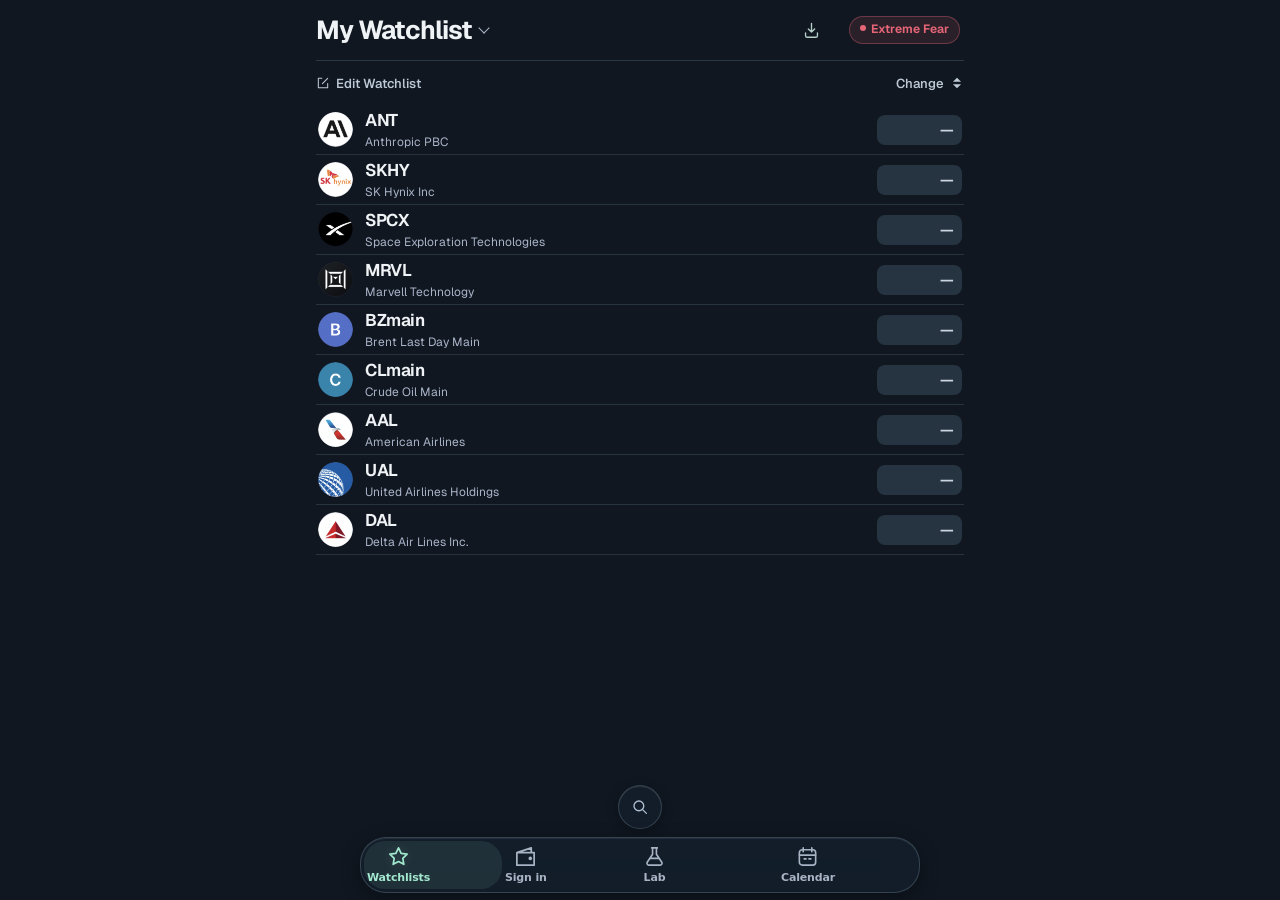
<file: index.html>
<!doctype html>
<html lang="en">
<head>
<meta charset="utf-8">
<meta name="viewport" content="width=device-width, initial-scale=1, viewport-fit=cover">
<meta name="theme-color" content="#101720">
<meta name="kiwoom-quote-gateway" content="https://236f-211-51-11-36.ngrok-free.app/api/quotes/stream">
<title>TradeInSight</title>
<link rel="manifest" href="./assets/mobile/app.webmanifest?v=116">
<link rel="apple-touch-icon" sizes="180x180" href="./assets/mobile/icon-180.png">
<meta name="mobile-web-app-capable" content="yes">
<meta name="apple-mobile-web-app-capable" content="yes">
<meta name="apple-mobile-web-app-title" content="TradeInSight">
<meta name="apple-mobile-web-app-status-bar-style" content="black-translucent">
<script type="module" src="./assets/mobile/install.js?v=117"></script>
<link rel="icon" href="./assets/mark.svg" type="image/svg+xml">
<link rel="preconnect" href="https://fonts.googleapis.com">
<link rel="preconnect" href="https://fonts.gstatic.com" crossorigin>
<link rel="preconnect" href="https://mfycpprqyaidoixytdim.supabase.co" crossorigin>
<link rel="stylesheet" media="print" onload="this.media='all'" href="https://fonts.googleapis.com/css2?family=Geist:wght@400..850&amp;display=swap">
<link rel="stylesheet" href="./style.css?v=160">
<script type="module" src="./journal.js?v=164"></script>
</head>
<body class="trade-page" data-view="home">
<main id="account">
<div class="page-title"><span id="section-icon" aria-hidden="true"></span><h1 id="page-heading">Accounts</h1></div>
<section class="panel">
<form id="login" lang="en" hidden>
<h2 id="login-heading">Sign in to your account</h2>
<label><span id="login-email-label">Email</span><input name="email" type="email" autocomplete="username" required></label>
<label><span id="login-password-label">Password</span><input name="password" type="password" autocomplete="current-password" required></label>
<label class="remember"><input type="checkbox" name="remember"><span id="login-remember-label">Keep me signed in on this device</span></label>
<button class="primary" id="login-submit">Sign in</button>
</form>
<div id="private">
<section id="tab-home" class="tab-panel" lang="en" aria-labelledby="watch-title">
<div class="watch-heading">
<div class="watch-title-group"><h1 id="watch-title">My Watchlist</h1><select id="watch-title-picker" aria-label="Choose watchlist"></select></div>
<button id="mobile-install" type="button" aria-label="앱 설치" title="앱 설치" hidden><svg aria-hidden="true" viewBox="0 0 24 24" width="19" height="19" fill="none" stroke="currentColor" stroke-width="1.7" stroke-linecap="round" stroke-linejoin="round"><path d="M12 3v11m-4-4 4 4 4-4M4.5 15v3.5a2 2 0 0 0 2 2h11a2 2 0 0 0 2-2V15"/></svg></button>
<div class="watch-heading-actions"><span id="watch-sentiment-rating" hidden></span></div>
</div>
<div class="watch-toolbar">
<button id="watch-edit" type="button" aria-haspopup="dialog" aria-controls="watch-editor"><svg aria-hidden="true" class="ui-icon" viewBox="0 0 24 24" fill="none" stroke="currentColor" stroke-width="1.8" stroke-linejoin="round" stroke-linecap="round"><path d="M10 4H4v16h16v-7M11 13l9-9"/></svg><span>Edit Watchlist</span></button>
<button id="watch-sort" type="button" aria-label="Sort by percentage change">Change <svg aria-hidden="true" class="ui-icon" viewBox="0 0 24 24" fill="none" stroke="currentColor" stroke-width="1.8" stroke-linejoin="round" stroke-linecap="round"><path d="m5 10 7-7 7 7zm0 4h14l-7 7z" fill="currentColor" stroke="none"/></svg></button>
</div>
<p id="watch-empty" hidden>No symbols in this watchlist.</p>
<div id="watch-refresh" role="status" hidden></div>
<ul id="home-holdings" class="watch-list"></ul>
<button id="home-search" type="button" aria-label="Search stocks and ETFs" aria-haspopup="dialog" aria-controls="watch-editor"><svg class="ui-icon" aria-hidden="true" viewBox="0 0 24 24" fill="none" stroke="currentColor" stroke-width="1.8" stroke-linecap="round"><circle cx="10.5" cy="10.5" r="6.5"/><path d="m15.5 15.5 5 5"/></svg><span id="home-search-label" hidden></span><span id="home-index-value" aria-hidden="true" hidden></span></button>
</section>
<section id="tab-lab" class="tab-panel workspace-tab" lang="ko" aria-labelledby="lab-title" hidden>
<div class="workspace-heading"><h1 id="lab-title" lang="en">Lab</h1></div>
<form id="lab-form" class="lab-controls">
<label for="lab-symbol">종목<select id="lab-symbol"></select></label>
<label for="lab-strategy"><span id="lab-entry-label">매수 조건</span><select id="lab-strategy"></select></label>
<label for="lab-exit" id="lab-exit-label" hidden>매도 조건<select id="lab-exit"></select></label>
<label for="lab-period">검증 기간<select id="lab-period"><optgroup label="구간 백테스트" id="lab-years"></optgroup><optgroup label="실제 체결 복기"><option value="30">30거래일</option><option value="60" selected>60거래일</option><option value="120">120거래일</option></optgroup></select></label>
<button type="submit" id="lab-run">전략 검증</button>
<button type="button" id="lab-run-all" hidden>전체 전략 백테스트</button>
</form>
<p id="lab-status" class="workspace-status" role="status"></p>
<button id="lab-infer" class="lab-signin" type="button" hidden>체결 기록으로 전략 만들기</button><p id="lab-inference" class="workspace-status"></p>
<button id="lab-login" class="lab-signin" type="button" hidden>계좌 로그인</button>
<section id="lab-windows" hidden aria-labelledby="lab-window-title"><div class="lab-result-heading"><h2 id="lab-window-title"></h2><span id="lab-window-source"></span></div><p id="lab-model"></p><div id="lab-window-groups"></div></section>
<section id="lab-all-results" hidden aria-labelledby="lab-all-title"><div class="lab-result-heading"><h2 id="lab-all-title"></h2><span id="lab-all-source"></span></div><ul id="lab-all-list"></ul></section>
<section id="lab-results" aria-labelledby="lab-rule" hidden>
<div class="lab-result-heading"><h2 id="lab-rule"></h2><span id="lab-range"></span></div>
<dl class="lab-metrics"><div><dt>신호 발생일</dt><dd id="lab-signals"></dd></div><div><dt>실제 매매일</dt><dd id="lab-fills"></dd></div><div><dt>같은 방향 일치일</dt><dd id="lab-matches"></dd></div></dl>
<h3 class="workspace-list-title">신호와 체결</h3><ol id="lab-events"></ol>
</section>
<details id="tab-strategies"><summary>내 전략 관리</summary>
<div class="watch-heading library-heading"><div class="watch-title-group"><h2 id="library-title">저장한 전략</h2><p id="strategy-count"></p></div>
<button id="strategy-new" type="button" aria-controls="strategy-picker" aria-expanded="false"><span aria-hidden="true">＋</span> 새 전략</button></div>
<form id="strategy-picker" hidden>
<label for="strategy-symbol">종목 선택</label>
<div class="ticker-input"><input id="strategy-symbol" required maxlength="12" pattern="[A-Za-z][A-Za-z0-9.\-]{0,11}" placeholder="종목 티커 입력" autocapitalize="characters" spellcheck="false" autocomplete="off"><button type="submit">전략 열기</button></div>
<section id="strategy-suggested" aria-labelledby="strategy-suggested-title" hidden><h2 id="strategy-suggested-title">내 관심종목</h2><div id="strategy-suggestions"></div></section>
</form>
<div id="strategy-toolbar" hidden>
<div id="strategy-filter" role="group" aria-label="전략 목록 필터"><button type="button" data-side="all" aria-pressed="true">전체</button><button type="button" data-side="buy" aria-pressed="false">매수</button><button type="button" data-side="sell" aria-pressed="false">매도</button><button type="button" data-side="selected" aria-pressed="false">선택됨 <span id="strategy-selected-count">0</span></button></div>
<button type="button" id="strategy-manage" aria-pressed="false">관리</button></div>
<div id="strategy-library"></div>
<template id="strategy-entry-template"><div class="strategy-entry">
<label class="rule-select"><input type="checkbox"></label>
<button type="button" class="strategy-card" aria-haspopup="dialog" aria-controls="strategy-sheet">
<span class="rule-instrument"><strong></strong><small class="rule-frame"></small></span>
<span class="rule-conditions"></span>
<span class="rule-order"><span class="rule-side"></span><small class="rule-size"></small></span>
<small class="rule-mode"></small>
</button><button type="button" class="strategy-delete" hidden>삭제</button></div></template>
<dialog id="strategy-sheet" class="order-sheet" aria-labelledby="strategy-title" lang="ko">
<header class="order-sheet-head"><div class="strategy-identity"><span id="strategy-logo"></span><div><small>자동매매 설정</small><h2 id="strategy-title"></h2></div></div><button type="button" class="sheet-icon" id="strategy-close" aria-label="닫기">×</button></header>
<nav class="editor-switch" aria-label="전략 설정"><button type="button" data-stage="conditions" aria-controls="strategy-signals" aria-pressed="true">판단 조건</button><button type="button" data-stage="orders" aria-controls="strategy-orders" aria-pressed="false">주문·실행</button></nav>
<form id="strategy-form"><fieldset id="strategy-fields">
<section id="strategy-signals">
<label>전략 선택<select name="preset"><option value="firstTouch">전략 1 · 겹지지 첫매수</option><option value="overheat">전략 2 · 과열 분할매도</option><option value="custom" selected>직접 설정</option></select></label>
<label>전략 닉네임<input name="nickname" maxlength="32" placeholder="직접 설정"></label>
<fieldset id="strategy-custom"><fieldset class="strategy-choice"><legend>기준 봉</legend><div><label><input type="radio" name="frame" value="day" checked><span>일봉</span></label><label><input type="radio" name="frame" value="week"><span>주봉</span></label><label><input type="radio" name="frame" value="month"><span>월봉</span></label></div></fieldset>
<div class="conditions-head"><h3 id="strategy-condition-count">조건 1개</h3><button type="button" id="strategy-add">＋ 조건 추가</button></div>
<div id="strategy-conditions"></div>
<template id="strategy-row-template"><div class="strategy-row">
<label class="condition-factor">지표<select required aria-label="판단 요소"></select></label><button type="button" class="condition-remove" aria-label="조건 삭제">×</button>
<label class="condition-limit"><span>기준값</span><input type="number" step="any" required></label>
<label class="condition-comparison">비교<select aria-label="비교"><option value="lte">이하 ≤</option><option value="gte">이상 ≥</option></select></label></div></template>
<label id="strategy-join">조건 조합<select name="join"><option value="all">모두 충족 (AND)</option><option value="any">하나 이상 (OR)</option></select></label></fieldset>
<fieldset id="strategy-touch" hidden disabled>
<p>두 선이 겹친 구간에 위에서 처음 진입하면 1차 매수합니다. 한 선만 닿으면 전일 RSI(14)가 설정한 기준 미만이고 낙폭 또는 독립 반응 횟수가 기준을 충족해야 합니다.</p>
<div class="strategy-pair"><label>선 터치 허용폭 (±%)<input name="tolerance" type="number" min="0.01" max="10" step="0.01" required></label>
<label>최소 독립 반응 (회)<input name="reactions" type="number" min="2" max="100" step="1" required></label></div>
<div class="strategy-pair"><label>큰 파동 최소 상승률 (%)<input name="rally" type="number" min="0.01" step="0.01" required></label>
<label>고점 대비 최소 낙폭 (%)<input name="drawdown" type="number" min="0.01" max="99.99" step="0.01" required></label></div>
<label>한 선 보류 기준 · 일봉 RSI(14) 이상<input name="rsiCeiling" type="number" min="1" max="100" step="1" required></label>
<label>한 선만 닿았을 때<select name="single"><option value="notify">알림만</option><option value="buy">조건 충족 시 1차 매수</option></select></label>
<p>초기 수치는 편집 가능한 예시입니다. 낙폭은 최근 252개 일봉에서 설정한 상승률을 충족한 가장 최근 파동 고점을 기준으로 합니다. 주봉·월봉 RSI는 참고용입니다.</p>
</fieldset>
</section>
<section id="strategy-orders" hidden>
<fieldset id="strategy-direction" class="strategy-choice"><legend>주문 방향</legend><div><label><input type="radio" name="side" value="buy" checked><span>매수</span></label><label><input type="radio" name="side" value="sell"><span>매도</span></label></div></fieldset>
<label id="strategy-quantity" hidden>매도 수량 (주)<input name="quantity" type="number" min="1" max="999999" step="1" value="1" required disabled></label>
<fieldset id="strategy-budget">
<legend>예산 분할 계획</legend>
<label>총예산 (USD)<input name="budget" type="number" min="0.01" step="0.01" inputmode="decimal" required></label>
<div class="strategy-pair"><label>전체 분할 수<input name="units" type="number" min="1" step="1" value="10" required></label>
<label>한 번에 쓸 분할 수<input name="perBuy" type="number" min="1" step="1" value="1" required></label></div>
<output id="strategy-allocation" aria-live="polite"></output>
</fieldset>
<div class="strategy-execution"><span>실행 방식</span><strong>실계좌 지정가 주문</strong></div>
<label id="strategy-price">주문 지정가 (USD)<input name="price" type="number" min="0.0001" step="any"></label>
<p id="strategy-watch-note">이 창이 열려 있는 동안 직전 완료 봉을 기준으로 1분마다 확인합니다. 조건을 충족하면 한 번 실행합니다.</p>
</section></fieldset></form>
<div class="strategy-actionbar"><p id="strategy-draft-note" hidden></p><p id="strategy-state" role="status"></p>
<div><button type="button" id="strategy-next">주문 설정 ›</button><button type="button" id="strategy-save">규칙 저장</button><button type="button" id="strategy-observe" hidden>신호만 감시</button><button type="button" id="strategy-start">실계좌 자동주문 시작</button><button type="button" id="strategy-stop" hidden>감시 중지</button></div></div></dialog>
</details>
</section>
<section id="tab-calendar" class="tab-panel workspace-tab" lang="ko" aria-labelledby="calendar-title" hidden>
<div class="workspace-heading"><h1 id="calendar-title" lang="en">Calendar</h1><span class="calendar-zone">한국시간 · KST</span></div>
<div class="calendar-card">
<div class="calendar-month-bar"><h2 id="calendar-month" aria-live="polite"></h2><div class="calendar-month-controls">
<button type="button" id="calendar-today">오늘</button>
<button type="button" id="calendar-prev" aria-label="이전 달"><svg aria-hidden="true" viewBox="0 0 20 20" fill="none" stroke="currentColor" stroke-width="1.7" stroke-linecap="round" stroke-linejoin="round"><path d="m12 5-5 5 5 5"/></svg></button>
<button type="button" id="calendar-next" aria-label="다음 달"><svg aria-hidden="true" viewBox="0 0 20 20" fill="none" stroke="currentColor" stroke-width="1.7" stroke-linecap="round" stroke-linejoin="round"><path d="m8 5 5 5-5 5"/></svg></button>
</div></div>
<div class="calendar-weekdays" aria-hidden="true"><span>일</span><span>월</span><span>화</span><span>수</span><span>목</span><span>금</span><span>토</span></div>
<div id="calendar-grid" role="group" aria-labelledby="calendar-month"></div>
</div>
<div class="calendar-agenda-heading"><h2 id="calendar-agenda-title" class="workspace-list-title">예정된 일정</h2>
<div id="calendar-filters" role="group" aria-label="일정 종류"><button type="button" data-filter="all" aria-pressed="true">전체</button><button type="button" data-filter="macro" aria-pressed="false">경제지표</button><button type="button" data-filter="earnings" aria-pressed="false">실적</button></div></div>
<ul id="calendar-agenda"></ul><p id="calendar-status" class="workspace-status" role="status"></p>
</section>
<section id="tab-profit" class="tab-panel" hidden>
<h2>US equity realized P&L</h2>
<p id="profit-period"></p>
<strong id="profit-total" class="portfolio-value">Awaiting sync</strong>
<p id="profit-updated"></p>
<ul id="profit-list"></ul>
</section>
<section id="tab-more" class="tab-panel" hidden>
<h2>Navigation</h2>
<button class="menu-link" type="button" data-shortcut="home">My Watchlist <span>›</span></button>
<button class="menu-link" type="button" data-shortcut="account">Investment accounts <span>›</span></button>
<button class="menu-link" type="button" data-shortcut="profit">Realized P&amp;L <span>›</span></button>
</section>
<div id="tab-account" hidden>
<section id="account-home" aria-label="투자 계좌" lang="ko">
<section class="asset-overview" aria-labelledby="asset-title">
<h2 id="asset-title">총 투자 자산</h2>
<strong id="portfolio-value" class="portfolio-value" aria-live="polite">조회 중…</strong>
<div id="asset-metrics" hidden>
<p id="asset-profit">총 평가손익 <strong id="kiwoom-holdings-profit" title="평가손익 (보유주식 수익률)">—</strong></p>
</div>
<small id="asset-updated"></small>
</section>
<div class="holdings-heading"><h3><button id="open-kiwoom" type="button" aria-expanded="false" aria-controls="account-holdings">키움증권 보유종목 <span id="holding-count"></span></button></h3>
<div class="holding-controls"><button id="holding-currency" type="button" aria-pressed="false" aria-label="달러 표시" hidden><span id="holding-currency-label" aria-hidden="true">원화</span><span aria-hidden="true">⇄</span></button>
<select id="holding-sort" aria-label="보유종목 정렬" hidden><option value="value">평가금액순</option><option value="high">수익률 높은 순</option><option value="low">수익률 낮은 순</option></select></div></div>
<section id="account-holdings" aria-label="미국주식 보유종목" hidden>
<div id="holding-columns" class="position-line" aria-hidden="true" hidden><span>종목명</span><span>보유수량</span><span class="position-pair">매입가<br>현재가</span><span class="position-pair">평가손익<br>수익률</span></div>
<ul id="holdings-list"></ul>
</section>
<div class="broker-row">
<img class="broker-logo" src="./assets/samsung.jpg" width="44" height="44" alt="">
<div class="broker-name"><strong>삼성증권</strong><small>종합매매</small></div>
<span class="row-status">미연동</span>
</div>
</section>
</div>
</div>
<dialog id="watch-editor" aria-labelledby="watch-editor-title" lang="en">
<div class="watch-editor-shell">
<header><div><h2 id="watch-editor-title">Edit Watchlist</h2><p id="watch-selection"></p></div><button type="button" id="watch-editor-done">Done</button></header>
<div class="watch-editor-lists"><select id="watch-active-list" aria-label="Active watchlist"></select><button type="button" id="watch-new-list">＋ New list</button></div>
<form id="watch-create-list" hidden><label>List name<input name="title" maxlength="30" required></label><button type="submit">Create</button></form>
<nav class="editor-switch" aria-label="Watchlist tools"><button type="button" id="watch-manage-tab" aria-controls="watch-manage-panel" aria-pressed="true">Manage symbols</button><button type="button" id="watch-search-tab" aria-controls="watch-tools" aria-pressed="false">Add symbols</button></nav>
<div id="watch-tools" hidden><form id="watch-form" class="watch-form">
<div><input id="watch-symbol" maxlength="80" aria-label="Symbol or company name" placeholder="Symbol or company name" autocomplete="off" required><button type="submit">Search</button></div>
<ul id="watch-results" class="watch-results" aria-live="polite"></ul></form></div>
<p id="home-value" class="watch-status" role="status"></p><p id="kiwoom-quote-status" class="watch-status" role="status"></p>
<section id="watch-manage-panel"><label class="watch-select-line"><input type="checkbox" id="watch-select-all">Select all</label>
<ul id="watch-editor-rows" aria-label="Watchlist symbols"></ul><p id="watch-list-empty" hidden>No symbols in this list.</p></section>
<div id="watch-actions" hidden><div class="watch-bulk"><span id="watch-selected-count"></span><button type="button" id="watch-move">Move to…</button><button type="button" id="watch-delete">Delete</button></div>
<form id="watch-move-form" hidden><label>Destination<select id="watch-destination" required></select></label><button type="submit">Move</button></form></div>
</div></dialog>
<dialog id="pending-orders" class="order-sheet" lang="ko" aria-labelledby="pending-title">
<header class="order-sheet-head">
  <div><p class="order-scope">미국주식 · 당일</p><h2 id="pending-title">미체결 주문</h2></div>
  <div class="sheet-tools">
    <button id="pending-refresh" class="sheet-icon" type="button" aria-label="미체결 주문 새로고침" title="새로고침">
      <svg aria-hidden="true" viewBox="0 0 24 24"><path d="M20 10a8 8 0 1 0-.9 6M20 4v6h-6"/></svg>
    </button>
    <button id="pending-close" class="sheet-icon" type="button" aria-label="미체결 주문 닫기">
      <svg aria-hidden="true" viewBox="0 0 24 24"><path d="m6 6 12 12M18 6 6 18"/></svg>
    </button>
  </div>
</header>
<section id="pending-list-panel" aria-labelledby="pending-title">
  <div id="pending-filters" role="group" aria-label="미체결 주문 필터" hidden>
    <button type="button" data-filter="all" aria-pressed="true">전체 <span></span></button>
    <button type="button" data-filter="buy" aria-pressed="false" lang="en">Buy <span></span></button>
    <button type="button" data-filter="sell" aria-pressed="false" lang="en">Sell <span></span></button>
  </div>
  <ul id="pending-list"></ul>
  <template id="pending-order-row">
    <li>
      <div class="pending-position">
        <div><div class="pending-identity"><strong class="pending-symbol"></strong><span class="pending-side" lang="en"></span></div><p class="pending-terms"></p></div>
        <div class="pending-remaining"><span>미체결 수량</span><strong></strong></div>
      </div>
      <div class="pending-meta"><span></span><time></time></div>
      <div class="pending-row-actions">
        <button type="button" data-action="amend">가격 정정</button>
        <button type="button" data-action="cancel">주문 취소</button>
      </div>
      <small class="pending-reason" hidden></small>
    </li>
  </template>
  <div id="pending-placeholder" role="status" hidden>
    <svg aria-hidden="true" viewBox="0 0 48 48"><path d="M13 8h22v32l-4-3-4 3-4-3-5 3-5-3zM19 17h10m-10 6h10m-10 6h5"/></svg>
    <strong id="pending-placeholder-title"></strong><p id="pending-placeholder-detail"></p>
  </div>
</section>
<form id="pending-action" hidden>
  <h3 id="pending-action-title" tabindex="-1"></h3>
  <dl id="pending-original" class="order-facts"></dl>
  <label id="pending-price-label">새 지정가 (USD)<input id="pending-price" type="number" min="0.0001" step="0.0001" max="9999999" inputmode="decimal"></label>
  <p id="pending-summary" role="status" hidden></p>
  <div class="pending-buttons"><button id="pending-back" type="button">목록으로</button><button id="pending-next" type="submit"></button></div>
</form>
<p id="pending-status" class="order-notice" role="status"></p>
</dialog>
<dialog id="stock-detail" aria-labelledby="stock-symbol" lang="en">
<div class="instrument">
<div class="instrument-head">
<button id="stock-back" aria-label="Back to watchlist"><svg aria-hidden="true" viewBox="0 0 24 24"><path d="m15 5-7 7 7 7"/></svg></button>
<div><h2 id="stock-symbol" tabindex="-1" autofocus></h2><small id="stock-name"></small></div>
<button id="stock-search" aria-label="Search symbols"><svg viewBox="0 0 24 24" fill="none" stroke="currentColor" stroke-width="2"><circle cx="10" cy="10" r="8"/><path d="m16 16 6 6"/></svg></button>
<button id="stock-star" aria-label="Save to watchlist" aria-pressed="false"><svg aria-hidden="true" viewBox="0 0 24 24"><path d="M6 4.5A1.5 1.5 0 0 1 7.5 3h9A1.5 1.5 0 0 1 18 4.5V21l-6-4-6 4z"/></svg></button>
</div>
<div class="instrument-quote"><strong id="stock-price">—</strong>
<div class="stock-move"><b id="stock-change"></b> <span id="stock-sigma" hidden></span></div></div>
<div class="quote-time"><span id="stock-time" role="status"></span><button id="stock-chart-sign-in" type="button" lang="en" hidden>Sign in</button><button id="stock-quote-retry" type="button" hidden>Retry</button></div>
<div class="stock-view-picker" role="group" aria-label="종목 상세 화면">
<button type="button" id="stock-chart-view" aria-controls="chart-panel" aria-pressed="true">차트</button>
<button type="button" id="stock-trades-view" aria-controls="stock-trades" aria-pressed="false">거래내역</button>
</div>
<section id="chart-panel">
<div id="chart-area"><div id="drawing-actions" hidden aria-label="Selected drawing">
<button id="drawing-move" type="button" aria-label="Move drawing" title="Move drawing" aria-pressed="false">✥</button>
<button id="drawing-color" type="button" aria-label="Drawing color" title="Drawing color" aria-expanded="false">●</button>
<button id="drawing-style" type="button" aria-label="Line style" title="Line style" aria-expanded="false">┄</button>
<button id="drawing-delete" type="button" aria-label="Delete drawing" title="Delete drawing">
<svg viewBox="0 0 24 24" class="ui-icon" aria-hidden="true" fill="none" stroke="currentColor" stroke-width="1.7" stroke-linecap="round" stroke-linejoin="round"><path d="M4 7h16M9 7V4h6v3M6 7l1 13h10l1-13M10 10v7m4-7v7"/></svg>
</button>
<div id="drawing-colors" hidden aria-label="Colors">
<button type="button" data-color="#e6ba6e" aria-label="Gold"></button><button type="button" data-color="#65ccff" aria-label="Blue"></button>
<button type="button" data-color="#64dab0" aria-label="Green"></button><button type="button" data-color="#ff839e" aria-label="Pink"></button>
</div>
<div id="drawing-styles" hidden aria-label="Line styles">
<button type="button" data-style="solid">Solid</button><button type="button" data-style="dash">Dash</button><button type="button" data-style="dot">Dot</button>
</div>
<p id="drawing-move-hint" hidden>Drag to move the drawing</p>
</div>
<canvas id="market-chart" role="img" aria-label="Candlesticks, volume and RSI"></canvas>
<div id="candle-inspector" hidden><i class="cross-v"></i><i class="cross-h"></i><b class="cross-price"></b><i class="measure-range" hidden></i><div class="candle-readout"><strong></strong><span></span><div class="measure-value" hidden></div></div></div>
<div id="execution-flags" role="group" aria-label="내 체결 내역"></div>
<div id="external-chart" hidden></div><p id="chart-status" role="status" hidden></p></div>

<div class="frame-bar">
<details id="stock-intraday"><summary aria-label="Intraday interval"><span id="stock-intraday-label">1 min</span></summary>
<div class="intraday-options"><button type="button" data-frame="minute">1 min</button><button type="button" data-frame="five">5 min</button><button type="button" data-frame="hour">1 hour</button></div></details>
<div id="stock-frames" aria-label="Chart interval"><button data-frame="day" aria-pressed="true">Daily</button><button data-frame="week">Weekly</button><button data-frame="month" aria-label="Monthly">Month</button><button data-frame="quarter" aria-label="Quarterly">Qtr</button>
</div><button type="button" id="chart-type" aria-label="Chart type" aria-haspopup="dialog">
<svg class="ui-icon" viewBox="0 0 24 24" aria-hidden="true"><path d="M6 2v20m12-20v20" stroke="currentColor" stroke-width="1.5"/><rect x="3" y="6" width="6" height="8" rx="1.5" fill="currentColor"/><rect x="15" y="10" width="6" height="8" rx="1.5" fill="currentColor"/></svg></button>
<button type="button" id="chart-tools" aria-label="Chart Toolbox" aria-haspopup="dialog">
<svg class="ui-icon" viewBox="0 0 24 24" aria-hidden="true" fill="none" stroke="currentColor" stroke-width="1.8"><rect x="3" y="3" width="7" height="7" rx="1.5"/><rect x="14" y="3" width="7" height="7" rx="1.5"/><rect x="3" y="14" width="7" height="7" rx="1.5"/><rect x="14" y="14" width="7" height="7" rx="1.5"/></svg></button>
<details id="trend-menu" hidden>
<summary aria-label="분석선" title="분석선"><svg width="17" height="17" viewBox="0 0 24 24" fill="none" stroke="currentColor" stroke-width="1.7" stroke-linecap="round" aria-hidden="true"><path d="M3 7h6m4 0h8M3 17h10m4 0h4"/><circle cx="11" cy="7" r="2"/><circle cx="15" cy="17" r="2"/></svg></summary>
<div id="trend-controls" role="group" aria-label="차트 분석선 표시"></div></details>
<button id="stock-expand" aria-pressed="false" aria-label="Expand chart">⛶</button></div>
<label id="chart-session-picker" hidden>Trading date (ET)<input type="date" id="chart-session-date"></label>
<dialog id="execution-detail" class="order-sheet" aria-labelledby="execution-title" lang="ko">
<header class="order-sheet-head"><h3 id="execution-title"></h3><button type="button" class="sheet-icon" id="execution-close" aria-label="체결 내역 닫기">×</button></header>
<ul id="execution-list"></ul>
</dialog>
<figure id="dual-market-chart" hidden><figcaption id="dual-market-caption"></figcaption><canvas id="secondary-market-chart" role="img" aria-label="Second symbol chart"></canvas></figure>
<div id="chart-task" hidden>
<p id="chart-tool-status" role="status"></p>
<button type="button" id="chart-finish">Finish</button>
<button type="button" id="chart-step">Next candle</button>
<button type="button" id="chart-play">Play</button>
<button type="button" id="chart-stop">Done</button>
</div>
</section>
<section id="stock-trades" aria-label="종목별 거래내역" hidden>
<header><strong id="stock-trades-title"></strong><span>미국 동부시간</span></header>
<ul id="stock-trades-list"></ul>
<p id="stock-trades-status" role="status"></p>
<button type="button" id="stock-trades-more" hidden>이전 30일 보기</button>
</section>
<div id="stock-order-bar" role="group" aria-label="Stock order">
<button id="stock-buy" type="button" aria-haspopup="dialog" aria-controls="trade-preview">Buy</button>
<button id="stock-sell" type="button" aria-haspopup="dialog" aria-controls="trade-preview">Sell</button>
</div>
<dialog id="trade-preview" class="order-sheet" lang="ko" aria-labelledby="trade-preview-title trade-preview-symbol">
<header class="order-sheet-head">
  <h3 id="trade-preview-title">주식 주문</h3>
  <div class="sheet-tools">
    <button type="button" id="trade-pending" aria-haspopup="dialog" aria-controls="pending-orders">
      <svg aria-hidden="true" viewBox="0 0 24 24"><path d="M5 5h14v15l-3-2-4 2-4-2-3 2zM9 9h6m-6 4h5"/></svg>미체결
    </button>
    <button type="button" id="trade-preview-close" class="sheet-icon" aria-label="주문 화면 닫기">
      <svg aria-hidden="true" viewBox="0 0 24 24"><path d="m6 6 12 12M18 6 6 18"/></svg>
    </button>
  </div>
</header>
<div class="ticket-instrument">
  <div><strong id="trade-preview-symbol"></strong><small id="trade-company"></small></div>
  <div id="trade-preview-quote" hidden><strong id="trade-quote-value"></strong><small id="trade-quote-label"></small></div>
</div>
<form id="trade-preview-form" method="dialog">
<section id="trade-position" aria-label="내 보유 현황" hidden>
  <dl>
    <div><dt id="trade-position-quantity-label">보유수량</dt><dd id="trade-position-shares">—</dd></div>
    <div><dt>평균 매입가</dt><dd id="trade-position-average">—</dd></div>
    <div><dt>평단 대비 수익률</dt><dd id="trade-position-return">—</dd></div>
  </dl>
  <div id="trade-position-message" hidden><span role="status"></span><button type="button" id="trade-position-retry">다시 조회</button></div>
</section>
<div class="trade-workspace">
<section id="trade-book" aria-label="키움 호가">
<div class="trade-book-head"><div><strong>10호가</strong><span id="trade-book-mode"></span><time id="trade-book-time"></time></div>
<button id="trade-book-refresh" type="button" aria-label="호가 새로고침" title="호가 새로고침"><svg aria-hidden="true" viewBox="0 0 24 24"><path d="M20 10a8 8 0 1 0-.9 6M20 4v6h-6"/></svg></button></div>
<div class="trade-book-columns"><span>호가</span><span>전일 대비</span></div>
<p id="trade-book-status" role="status"></p>
<div id="trade-book-levels" hidden>
<div id="trade-book-asks" role="group" aria-label="매도 호가"></div>
<div id="trade-book-market"><span>현재가</span><span><strong id="trade-book-price">—</strong><small id="trade-book-krw"></small></span></div>
<div id="trade-book-bids" role="group" aria-label="매수 호가"></div>
</div>
</section>
<div class="trade-entry">
  <div class="trade-side-switch" role="group" aria-label="매매 구분" lang="en">
    <button type="button" data-ticket-side="buy" aria-pressed="false">Buy</button>
    <button type="button" data-ticket-side="sell" aria-pressed="false">Sell</button>
  </div>
  <div class="trade-fields">
    <label for="trade-kind">주문 종류</label>
    <div class="trade-select"><select id="trade-kind" name="kind" aria-describedby="trade-kind-help" required></select>
      <svg aria-hidden="true" viewBox="0 0 24 24"><path d="m7 10 5 5 5-5"/></svg>
    </div>
    <small id="trade-kind-help"></small>
  </div>
  <div id="trade-limit-field" class="trade-fields">
    <label for="trade-limit">지정가 <span>USD</span></label>
    <input id="trade-limit" type="number" name="price" inputmode="decimal" min="0.0001" max="9999999" step="0.0001" placeholder="0.00" aria-describedby="trade-price-hint" required>
    <small id="trade-limit-krw"></small>
    <div class="trade-stepper">
      <button id="trade-use-quote" type="button" hidden>현재가</button>
      <button type="button" data-trade-step="price" value="-1" aria-label="지정가 한 단위 내리기">−</button>
      <button type="button" data-trade-step="price" value="1" aria-label="지정가 한 단위 올리기">+</button>
    </div>
    <small id="trade-price-hint" role="status"></small>
  </div>
  <div class="trade-fields">
    <label for="trade-quantity" id="trade-quantity-label">수량 (주)</label>
    <div class="trade-stepper quantity-stepper">
      <button type="button" data-trade-step="quantity" value="-1" aria-label="수량 한 주 줄이기">−</button>
      <input id="trade-quantity" type="number" name="quantity" inputmode="numeric" min="1" max="999999" step="1" value="1" required>
      <button type="button" data-trade-step="quantity" value="1" aria-label="수량 한 주 늘리기">+</button>
    </div>
  </div>
  <div class="trade-ticket-total">
    <label for="trade-preview-total">예상 주문 금액</label>
    <output id="trade-preview-total" for="trade-limit trade-quantity">—</output>
    <small id="trade-preview-krw" hidden></small>
  </div>
</div>
</div>
<div class="trade-ticket-footer">
<button id="trade-preview-next" type="submit" class="trade-ticket-primary">주문 확인</button>
</div>
</form>
<section id="trade-preview-review" hidden aria-labelledby="trade-review-title">
<h4 id="trade-review-title" tabindex="-1">주문 확인</h4>
<dl class="order-facts trade-review-details">
<dt>매매 구분</dt><dd id="trade-review-side"></dd>
<dt>주문 종류</dt><dd id="trade-review-kind"></dd>
<dt>수량</dt><dd id="trade-review-quantity"></dd>
<dt>지정가</dt><dd id="trade-review-price"></dd>
<dt>주문 금액</dt><dd id="trade-review-total"></dd>
</dl>
<div class="trade-review-actions">
<button type="button" id="trade-preview-edit">수정</button>
<button type="button" id="trade-review-pending" hidden>미체결 보기</button>
<button type="button" id="trade-preview-confirm" disabled>주문하기</button>
</div>
</section>
<p class="order-notice" id="trade-preview-status" role="status"></p>
</dialog>
<dialog id="chart-tool-dialog" aria-labelledby="chart-tool-title">
<div class="chart-tool-head"><h3 id="chart-tool-title"></h3><button type="button" id="chart-tool-close" aria-label="Close chart tools">×</button></div>
<div id="chart-tool-body"></div>
</dialog>
<template id="rsi-settings-template">
<form class="rsi-settings"><fieldset><legend>RSI levels</legend>
<label>Lower<input name="low" type="number" min="0" max="100" step="0.1" inputmode="decimal" required></label>
<label>Upper<input name="high" type="number" min="0" max="100" step="0.1" inputmode="decimal" required></label>
<button type="submit">Apply</button></fieldset></form>
</template>
</div></dialog>
<dialog id="mobile-install-help" lang="ko" aria-labelledby="install-heading">
<img src="./assets/mobile/icon-180.png" width="46" height="46" alt="">
<h2 id="install-heading">홈 화면에 설치</h2><p id="install-steps"></p>
<form method="dialog"><button autofocus>확인</button></form>
</dialog>
<nav id="bottom-nav" lang="en" aria-label="Main navigation">
<button type="button" data-view="home" aria-current="page"><svg aria-hidden="true" class="ui-icon" viewBox="0 0 24 24" fill="none" stroke="currentColor" stroke-width="1.8" stroke-linejoin="round" stroke-linecap="round"><path d="m12 3 2.75 5.65 6.25.9-4.5 4.4 1.06 6.22L12 17.23l-5.56 2.94 1.06-6.22L3 9.55l6.25-.9z"/></svg><span>Watchlists</span></button>
<button type="button" data-view="account"><svg aria-hidden="true" class="ui-icon" viewBox="0 0 24 24" fill="none" stroke="currentColor" stroke-width="1.8" stroke-linejoin="round" stroke-linecap="round"><path d="m3 8 15-5v5M3 8h18v13H3z"/><circle cx="17" cy="14" r="1" fill="currentColor"/></svg><span id="account-nav-label" lang="en">Sign in</span></button>
<button type="button" data-view="lab"><svg aria-hidden="true" class="ui-icon" viewBox="0 0 24 24" fill="none" stroke="currentColor" stroke-width="1.7" stroke-linejoin="round" stroke-linecap="round"><path d="M9 3h6m-5 0v6.7L4.4 18a2 2 0 0 0 1.7 3h11.8a2 2 0 0 0 1.7-3L14 9.7V3M7.6 14h8.8"/></svg><span>Lab</span></button>
<button type="button" data-view="calendar"><svg aria-hidden="true" class="ui-icon" viewBox="0 0 24 24" fill="none" stroke="currentColor" stroke-width="1.7" stroke-linejoin="round" stroke-linecap="round"><rect x="3.5" y="5" width="17" height="16" rx="3"/><path d="M7.5 3v4m9-4v4m-13 3.5h17m-12 4h2m3 0h2"/></svg><span>Calendar</span></button>
</nav>
<p id="status" role="status"></p>
</section>
</main>
</body>
</html>
</file>
<file: style.css>
:root {
  color-scheme: light;
  --bg: #f2f5fa;
  --panel: #fff;
  --line: #e3e9f3;
  --text: #142034;
  --muted: #52647b;
  --accent: #214dc9;
  --soft: #eaf0ff;
  font-family: Inter, system-ui, sans-serif;
  background: var(--bg);
  color: var(--text);
}

* { box-sizing: border-box; }
body { margin: 0; }
header { background: var(--panel); border-bottom: 1px solid var(--line); }
.head, main { max-width: 1120px; margin: auto; padding-inline: clamp(16px, 5vw, 48px); }
.head { display: flex; gap: 12px; align-items: center; justify-content: space-between; min-height: 66px; }
.head a { display: flex; gap: 10px; align-items: center; color: inherit; text-decoration: none; font-weight: 800; }
.logo { display: grid; place-items: center; width: 34px; height: 34px; border-radius: 10px; background: #142034; color: white; font-size: .75rem; }
.tag { color: var(--muted); background: var(--bg); border-radius: 999px; padding: 6px 11px; font-size: .875rem; }
.intro { padding: 38px 0 20px; }
h1 { font-size: clamp(1.8rem, 5vw, 2.6rem); letter-spacing: -.045em; margin: 0; }
h2 { margin: 0 0 14px; font-size: 1.2rem; }
p, footer { color: var(--muted); line-height: 1.65; }
.layout { display: grid; grid-template-columns: minmax(0, 1.55fr) minmax(0, 1fr); gap: 16px; align-items: start; }
.panel { min-width: 0; padding: clamp(16px, 3vw, 28px); border: 1px solid var(--line); border-radius: 22px; background: var(--panel); }
.symbols { display: flex; gap: 6px; flex-wrap: wrap; padding-bottom: 16px; border-bottom: 1px solid var(--line); }
button, input { font: inherit; border: 1px solid var(--line); border-radius: 10px; padding: 10px 12px; background: var(--bg); color: var(--text); min-height: 44px; }
button { cursor: pointer; }
.symbols button { font-size: .875rem; font-weight: 700; }
button[aria-pressed=true] { background: var(--soft); color: var(--accent); border-color: #b8cafa; }
.primary { background: var(--accent); color: white; font-weight: 700; }
:focus-visible { outline: 2px solid var(--accent); outline-offset: 3px; }
.quote { display: flex; justify-content: space-between; align-items: end; flex-wrap: wrap; gap: 10px; margin-top: 24px; }
.hero-value { font-size: clamp(2rem, 7vw, 3.25rem); font-weight: 800; letter-spacing: -.065em; overflow-wrap: anywhere; }
.meta, .sigma-summary span { color: var(--muted); font-size: .875rem; }
.sigma-summary { display: grid; gap: 3px; padding: 10px 12px; border-radius: 12px; background: var(--soft); }
.sigma-summary strong { color: var(--accent); }
.track { height: 14px; background: var(--bg); position: relative; margin: 28px 0 12px; border-radius: 20px; }
.band { position: absolute; left: 25%; width: 50%; height: 100%; background: #bfd0ff; }
.marker { position: absolute; top: 50%; transform: translate(-50%, -50%); height: 24px; width: 5px; border-radius: 4px; background: var(--accent); }
.axis { display: grid; grid-template-columns: repeat(3, 1fr); text-align: center; margin-inline: 12.5%; font-size: .875rem; color: var(--muted); }
dl { display: grid; grid-template-columns: repeat(2, minmax(0, 1fr)); gap: 14px; margin: 24px 0 0; padding-top: 16px; border-top: 1px solid var(--line); }
dt, label { font-size: .875rem; color: var(--muted); }
dd { margin: 4px 0 0; font-weight: 700; overflow-wrap: anywhere; }
form { display: grid; gap: 12px; }
label { display: grid; gap: 5px; }
input { width: 100%; font-size: 1rem; }
#result { margin-top: 16px; color: var(--accent); overflow-wrap: anywhere; }
footer { margin: 22px 0 36px; font-size: .875rem; }

@media (max-width: 700px) {
  .layout { grid-template-columns: minmax(0, 1fr); }
  .intro { padding-top: 24px; }
}

[hidden] { display: none !important; }
#private h2 { margin-top: 24px; }
#private li { white-space: pre-wrap; overflow-wrap: anywhere; margin-bottom: 8px; }


.trade-page { --bg: #101725; --panel: #182233; --text: #f2f6ff; --muted: #b2bfd4; --line: #344358; --accent: #416fe0; color-scheme: dark; background: var(--bg); color: var(--text); }
.trade-page main { max-width: 760px; }
.remember { display: flex; align-items: center; gap: 10px; min-height: 44px; }
.remember input { width: 20px; min-height: 20px; margin: 0; }

.trade-page { --bg: #101114; --panel: #202125; --line: #34363d; --text: #f4f5f8; --muted: #a5a9b3; min-height: 100vh; }
.trade-page header { background: linear-gradient(110deg,#141920,#1a2a44); border: 0; }
.trade-page .head, .trade-page main { max-width: 620px; padding-inline: clamp(14px,4vw,26px); }
.trade-page .head { min-height: 68px; }
.trade-page #page-heading { margin: 28px 4px 14px; font-size:1.5rem; }
.trade-page .panel { padding:0; border-radius:22px; overflow:hidden; border:1px solid #2a2c32; }
.trade-page #login, #trade-detail { padding:22px; }
#status { margin: 0; }
#status:not(:empty) { padding: 14px 22px; }
.total-row,.broker-row { display:grid; grid-template-columns:44px 1fr auto; align-items:center; gap:14px; }
.total-row { padding:24px 20px; border-bottom:1px solid var(--line); }
#private .total-row h2 { margin:0 0 4px; font-weight:550; font-size:.95rem; color:var(--muted); }
.portfolio-value { font-size:1.65rem; letter-spacing:-.05em; }
.broker-row { width:100%; padding:18px 20px; border:0; background:transparent; border-radius:0; text-align:left; }
button.broker-row:hover { background:#2a2c31; }
.broker-name { display:grid; gap:4px; }
.broker-name strong { font-size:1.15rem; }
.broker-name small,.row-status { font-size:.875rem; color:var(--muted); }
.row-action,#back-accounts { background:#33363e; color:#e2e5eb; border:0; border-radius:10px; padding:8px 10px; font-size:.875rem; }
.row-action span { margin-left:3px; }
.ledger-icon { height:44px; width:44px; border-radius:14px; display:grid; place-content:center; font-weight:750; }
.ledger-icon { background:#253655; gap:3px; }
.ledger-icon i { background:#80abff; width:19px; height:3px; border-radius:2px; }
.ledger-icon i:nth-child(2) { width:14px; }

.trade-page { --bg:#111315; --panel:#1c1e21; --line:#32363a; }
.trade-page header { background:#151d29; border-bottom:1px solid #242d3c; }
.trade-page .head { min-height:62px; }
.trade-page #page-heading { margin:22px 3px 13px; font-size:1.35rem; }
.trade-page .panel { border-radius:20px; }
.total-row { grid-template-columns:44px minmax(0,1fr); padding:22px 18px; gap:13px; }
#private .total-row h2 { margin-bottom:6px; }
.portfolio-value { font-size:clamp(1.5rem,6.8vw,2.25rem); font-variant-numeric:tabular-nums; overflow-wrap:anywhere; }
.broker-row { grid-template-columns:44px minmax(0,1fr) auto; padding:15px 18px; gap:13px; min-height:76px; }
.broker-name strong { font-size:clamp(1rem,4.5vw,1.35rem); font-variant-numeric:tabular-nums; }
.broker-caption { font-size:.9rem; color:var(--muted); }
.broker-caption small { white-space:nowrap; }
.broker-caption [data-direction="down"] { color:#8babff; }
.broker-caption [data-direction="up"] { color:#ff9eaa; }
.row-action { white-space:nowrap; padding:8px 9px; }
.balance-footer { border-top:1px solid var(--line); display:flex; align-items:center; gap:10px; justify-content:space-between; padding:14px 18px; color:var(--muted); font-size:.8rem; }
.balance-footer strong { white-space:nowrap; color:#d2d9e6; }

.identity-mark {
  display:inline-grid;
  place-items:center;
  isolation:isolate;
  position:relative;
  overflow:hidden;
  width:44px;
  height:44px;
  border:1px solid rgba(255,255,255,.18);
  border-radius:14px;
  font-family:Inter,system-ui,sans-serif;
  font-size:1.35rem;
  font-weight:850;
  line-height:1;
}
.identity-mark::before {
  content:"";
  position:absolute;
  z-index:-1;
}
.identity-jm {
  background:#c4ffdf;
  color:#102d27;
  letter-spacing:-.13em;
  padding-right:.12em;
}
.identity-jm::before {
  width:31px;
  height:31px;
  border:1px solid #6aba99;
  transform:rotate(45deg);
  border-radius:8px;
}
.identity-kiwoom { background:#422037; color:#ffb0d8; font-style:italic; }
.identity-kiwoom::before {
  inset:0;
  background:linear-gradient(145deg,transparent 54%,#602a4e 55%);
}
.identity-samsung { background:#19325d; color:#e0ebff; }
.identity-samsung::before {
  width:35px;
  height:24px;
  border:1px solid #6595df;
  border-radius:50%;
  transform:rotate(-23deg);
}

.account-chevron { color:#a5a9b3; font-size:1.5rem; padding-inline:4px; }
.allocation { padding:22px 0; }
#private .allocation h2 { font-size:.95rem; font-weight:550; color:var(--muted); margin:0 0 6px; }
.allocation-total { font-size:clamp(1.5rem,7vw,2.35rem); font-variant-numeric:tabular-nums; letter-spacing:-.04em; }
.allocation-bar { height:12px; margin:24px 0 20px; border-radius:999px; background:#83b3ff; }
.allocation-row { display:flex; justify-content:space-between; gap:10px; padding-left:12px; border-left:3px solid #83b3ff; }
.allocation-row div { display:grid; gap:5px; }
.allocation-row div:last-child { text-align:right; }
.allocation-row small { color:var(--muted); }
.allocation-row [data-direction="down"] { color:#8babff; }
.allocation-row [data-direction="up"] { color:#ff9eaa; }

.trade-page {
  font-family: "Geist", "Apple SD Gothic Neo", "Noto Sans KR", system-ui, sans-serif;
  -webkit-font-smoothing: antialiased;
}
.trade-page #page-heading,
.trade-page .broker-name,
.trade-page .allocation-row {
  letter-spacing: -.025em;
}
.portfolio-value,
.allocation-total,
.broker-name strong,
.allocation-row strong {
  font-weight: 670;
  font-variant-numeric: tabular-nums;
}

.trade-page { --bg:#0b0f17; --panel:#161b25; --text:#f2f3f6; --muted:#a0a6b0; --line:#ffffff17; --accent:#acc3fc; }
.trade-page header,.trade-page .panel { background:var(--panel); border-color:var(--line); }
.trade-page .primary { color:#0b0f17; }
.trade-page main { padding-bottom:calc(92px + env(safe-area-inset-bottom)); }
.trade-page button.broker-row:hover { background:#282e39; }
.identity-mark { background:#222a38; color:#bbc8de; font-style:normal; }
.identity-mark::before { display:none; }
.tab-panel { padding:20px; }
#private .tab-panel h2 { margin:0 0 12px; }
#bottom-nav { position:fixed; z-index:5; bottom:calc(12px + env(safe-area-inset-bottom)); left:50%; transform:translateX(-50%); width:min(460px,calc(100% - 28px)); display:grid; grid-template-columns:repeat(3,minmax(0,1fr)); gap:4px; padding:5px; border:1px solid #363e4d; border-radius:21px; background:#171d29; box-shadow:0 8px 28px #0007; }
#bottom-nav button { display:grid; place-items:center; gap:1px; padding:5px; border:0; border-radius:15px; background:transparent; font-size:.8rem; color:#a0a6b0; }
#bottom-nav button span { font-size:1.2rem; line-height:1; }
#bottom-nav [aria-current="page"] { background:#282e39; color:#cfddff; }

.allocation-bar { height:18px; margin:22px 0; }
.allocation-row { border-left:3px solid var(--category-color,#83b3ff); align-items:center; padding-block:8px; margin:12px 0; }
.allocation-row strong { font-size:clamp(1rem,4.5vw,1.2rem); }

.broker-logo { display:block; width:44px; height:44px; border-radius:12px; object-fit:contain; background:#e9edf4; }

.allocation-bar { background:linear-gradient(90deg,#83b3ff var(--stock-share,100%),#8791a0 var(--stock-share,100%)); }

.allocation-button { width:100%; background:transparent; border-top:0; border-right:0; border-bottom:0; border-radius:0; text-align:left; color:var(--text); padding-right:0; }
#holdings-dialog { position:fixed; inset:auto 0 0; width:min(100%,620px); max-height:85dvh; margin:auto; padding:24px; border:1px solid var(--line); border-radius:24px 24px 0 0; background:var(--panel); color:var(--text); }
#holdings-dialog::backdrop { background:#000a; }
.sheet-header { display:flex; justify-content:space-between; align-items:start; }
.sheet-header h2 { margin:0; }
.sheet-header p { margin:8px 0; }
.sheet-header button { font-size:1.3rem; }
#holdings-list { list-style:none; padding:0; margin:12px 0; }
#holdings-list li { display:flex; justify-content:space-between; gap:16px; padding:15px 0; border-bottom:1px solid var(--line); }
#holdings-list li div { display:grid; gap:5px; }
#holdings-list li div:last-child { text-align:right; }
#holdings-list small { color:var(--muted); }
#holdings-list [data-direction="down"] { color:#8babff; }
#holdings-list [data-direction="up"] { color:#ff9eaa; }

#holdings-dialog { padding-bottom:calc(76px + env(safe-area-inset-bottom)); }
#holdings-list li .holding-main { display:flex; align-items:center; gap:12px; min-width:0; }
.holding-logo { position:relative; flex:none; display:grid; place-items:center; width:52px; height:52px; border-radius:14px; background:#303b4c; color:#edf2fa; font-size:.8rem; font-weight:700; overflow:hidden; }
.holding-logo img { position:absolute; inset:0; width:100%; height:100%; object-fit:contain; padding:4px; background:#fff; }
.sheet-close { position:sticky; bottom:0; width:100%; margin-top:10px; min-height:50px; background:#343b49; color:#f2f3f6; border:0; font-weight:700; }

#holdings-list li .holding-main > div { text-align:left; min-width:0; }

#bottom-nav { grid-template-columns:repeat(4,minmax(0,1fr)); }
#bottom-nav button { font-size:.7rem; }
#profit-list { list-style:none; margin:20px 0 0; padding:0; }
#profit-list li { display:flex; justify-content:space-between; gap:12px; padding:14px 0; border-top:1px solid var(--line); }
#profit-list li span { overflow-wrap:anywhere; }
#profit-list strong { white-space:nowrap; }
#tab-profit [data-direction="down"] { color:#8babff; }
#tab-profit [data-direction="up"] { color:#ff9eaa; }
.holding-logo { width:42px; height:42px; border-radius:12px; }
.holding-logo img { padding:6px; }

#holdings-list li { display:block; }
#holdings-list li .holding-top { display:flex; align-items:center; justify-content:space-between; gap:12px; }
#holdings-list li .holding-metrics { display:grid; grid-template-columns:repeat(2,minmax(0,1fr)); gap:10px 16px; margin-top:14px; padding:12px; border-radius:12px; background:#222a37; }
#holdings-list li .holding-metrics div { display:flex; justify-content:space-between; align-items:baseline; gap:8px; text-align:left; font-size:.8rem; }
#holdings-list li .holding-metrics span { text-align:right; overflow-wrap:anywhere; }
@media (max-width:360px) { #holdings-list li .holding-metrics { grid-template-columns:1fr; } }

#bottom-nav { grid-template-columns:repeat(4,minmax(0,1fr)); }
#bottom-nav button { min-width:0; white-space:nowrap; font-size:clamp(.6rem,2.8vw,.75rem); padding-inline:2px; }

#holdings-list .holding-logo { display:flex; position:relative; flex:0 0 42px; width:42px; height:42px; max-width:42px; max-height:42px; align-items:center; justify-content:center; overflow:hidden; }
#holdings-list .holding-logo img { position:absolute; inset:0; display:block; box-sizing:border-box; width:42px; height:42px; max-width:42px; max-height:42px; object-fit:cover; padding:0; background:transparent; }
#holdings-list li .holding-main > div { text-align:left; }
#holdings-list li .holding-top > div:last-child { text-align:right; }

.trade-page .page-title { display:flex; align-items:center; gap:8px; margin:22px 4px 14px; }
.trade-page .page-title #page-heading { margin:0; }
#back-accounts { background:transparent; padding:0; width:36px; min-height:40px; font-size:2rem; line-height:1; color:var(--text); }

#holdings-list .holding-logo img { object-fit:contain; padding:0; background:transparent; }

#holdings-list .holding-logo.has-logo { background:#fff; }
#holdings-list .holding-logo.has-logo img { padding:5px; }

#cash-breakdown { white-space:pre-line; }

#rp-note { max-width:12rem; }
.allocation-bar { background:linear-gradient(90deg,#83b3ff 0 var(--stock-share,100%),#8791a0 var(--stock-share,100%) var(--cash-end,100%),#ac82ff var(--cash-end,100%) 100%); }

.ui-icon { width:24px; height:24px; flex:none; display:block; }
.trade-page:is([data-view="home"],[data-view="strategies"]) { --bg:#101720; --text:#f0f3f6; --down:#74d8bb; --up:#ff9eae; background:var(--bg); }
.trade-page:is([data-view="home"],[data-view="account"],[data-view="strategies"]) .page-title { display:none; }
#stock-chart-sign-in { min-height:44px; padding:0 15px; border:1px solid #39594d; border-radius:12px; background:#203831; color:#c6e6d8; font:600 14px system-ui; }
[data-view="home"].trade-page { min-height:100dvh; }
[data-view="home"].trade-page main { max-width:680px; padding:env(safe-area-inset-top) 0 0; }
.watch-heading-actions { display:flex; flex-direction:column; align-items:flex-end; gap:2px; }
#home-search {
  position:fixed; z-index:6; left:50%; bottom:calc(var(--nav-space) + 8px); transform:translateX(-50%);
  display:flex; justify-content:center; align-items:center; gap:8px; width:min(320px,calc(100% - 48px));
  min-height:44px; padding:8px 18px; border:1px solid #ffffff29; border-radius:999px;
  color:#eff4fa; background:rgba(31,43,58,.34); box-shadow:inset 0 1px 0 #ffffff17, 0 3px 12px #0004; font:500 15px/1.25 system-ui;
  -webkit-backdrop-filter:blur(18px) saturate(145%); backdrop-filter:blur(18px) saturate(145%);
}
#home-search svg { width:18px; height:18px; color:#aebed0; }
.trade-page:has(dialog[open]) #home-search { visibility:hidden; }
[data-view="home"].trade-page .panel { background:transparent; border:0; border-radius:0; }
#tab-home {
  display:flex; flex-direction:column;
  height:calc(100dvh - env(safe-area-inset-top) - var(--nav-space));
  padding:0 max(16px,env(safe-area-inset-right)) 0 max(16px,env(safe-area-inset-left));
  font-family:-apple-system,BlinkMacSystemFont,"Geist",sans-serif;
}
#tab-home :is(.watch-heading,.watch-toolbar) { flex:none; }
#home-holdings { flex:1; min-height:0; padding-bottom:60px; scroll-padding-bottom:60px; overflow-y:auto; overscroll-behavior-y:contain; scrollbar-width:none; }
#home-holdings::-webkit-scrollbar { display:none; }
.watch-heading,.watch-toolbar,.watch-toolbar button,.watch-caption { display:flex; align-items:center; }
.watch-heading { justify-content:space-between; gap:8px; margin:8px 0 16px; }
.watch-title-group { min-width:0; }
#watch-title,#library-title { margin:0; font-size:clamp(29px,7vw,42px); line-height:1.1; font-weight:690; letter-spacing:-.055em; overflow-wrap:anywhere; }
#watch-title { font-size:clamp(21px,5.3vw,26px); letter-spacing:-.04em; }
#tab-home .watch-heading { min-height:44px; margin-bottom:8px; }
#strategy-count { margin:5px 0 0; color:#a4b3c6; font-size:13px; font-variant-numeric:tabular-nums; }
.watch-heading button,.watch-toolbar button { border:0; background:transparent; padding:0; border-radius:6px; color:inherit; }
.watch-heading button { display:grid; place-items:center; width:40px; }
.watch-toolbar { min-height:44px; justify-content:space-between; border-top:1px solid #2c3745; }
.watch-toolbar button { gap:6px; min-height:44px; color:#bdc9d6; font-size:13px; font-weight:550; }
.watch-toolbar button svg { width:14px; height:14px; }
#watch-sort[data-direction="-1"] svg path,#watch-sort[data-direction="1"] svg path { fill:#a7c6ff; }
#watch-sort[data-direction="-1"] svg { clip-path:inset(50% 0 0); }
#watch-sort[data-direction="1"] svg { clip-path:inset(0 0 50%); }
#watch-display label { display:flex; align-items:center; gap:8px; }
#watch-display input { width:17px; min-height:18px; }
.watch-list { list-style:none; padding:0; margin:0; }
#private .watch-list li {
  display:grid; grid-template-columns:35px minmax(0,1fr) 19% 26.5%; align-items:center;
  column-gap:clamp(5px,2vw,12px); min-height:50px; margin:0; padding:3px 2px;
  white-space:normal; overflow-wrap:normal; border-bottom:1px solid #27323f;
}
#private .watch-list li[data-symbol="VIX"] { background:#1b2834; border:1px solid #354655; padding-inline:9px; border-radius:11px; margin-bottom:2px; }
#private .watch-list li[data-symbol="VIX"] .watch-ticker-icon { background:#314b50; color:#b5e5d7; }
.watch-ticker-icon { position:relative; width:35px; height:35px; display:grid; place-items:center; border-radius:50%; overflow:hidden; background:#344263; color:white; font-size:13px; font-weight:700; }
.watch-ticker-icon img { position:absolute; inset:0; width:100%; height:100%; object-fit:contain; background:white; }
.reference-logo,.reference-chart { background-repeat:no-repeat; background-size:100% 900%; background-position:0 var(--sprite-position); }
.reference-logo { background-image:url("./assets/watchlist/logos.png"); }
.mini-chart { width:100%; max-width:65px; aspect-ratio:130/68; justify-self:end; }
.reference-chart { background-image:url("./assets/watchlist/charts.png"); }
.watch-identity { min-width:0; }
.watch-identity strong { font-size:17px; font-weight:650; letter-spacing:-.025em; line-height:1.3; }
.watch-caption { gap:4px; margin-top:2px; }
.watch-caption small { overflow:hidden; white-space:nowrap; text-overflow:ellipsis; color:#aab4c9; font-size:12px; }
.session-tag { flex:none; font-size:9px; line-height:14px; color:#9b81ff; background:#252443; border-radius:4px; padding:0 4px; }
.session-tag.global-session { background:#122f42; font-size:8px; padding:0 2px; }
.session-tag.futures { color:#739afe; background:#1b2948; }
.watch-quote { display:grid; justify-items:end; gap:1px; white-space:nowrap; }
.watch-list .watch-metric { position:relative; z-index:1; min-height:30px; border:0; touch-action:manipulation; min-width:min(100%,85px); padding:4px 8px; background:#263341; border-radius:8px; text-align:right; font-size:15px; line-height:20px; font-weight:650; font-variant-numeric:tabular-nums; color:#cad5df; }
.watch-list .watch-metric::after { content:""; position:absolute; inset:-7px 0; }
.watch-quote[data-direction="down"] .watch-metric { background:#183b34; color:var(--down); }
.watch-quote[data-direction="up"] .watch-metric { background:#422832; color:var(--up); }
.watch-quote small:empty { display:none }
.watch-quote small { line-height:14px; max-width:100%; white-space:normal; text-align:right; font-size:12px; color:#aab4c9; }
.watch-quote small[data-direction="down"] { color:var(--down); }
.watch-quote small[data-direction="up"] { color:var(--up); }
#watch-sentiment-rating {
  flex:none; margin:0 4px 0 8px; padding:5px 10px; border:1px solid;
  border-color:color-mix(in srgb,currentColor 36%,transparent); border-radius:999px;
  background:color-mix(in srgb,currentColor 12%,transparent);
  font-size:12px; font-weight:650; line-height:1.3; white-space:nowrap;
}
#watch-sentiment-rating::before { content:""; display:inline-block; width:6px; height:6px; margin-right:5px; border-radius:50%; background:currentColor; vertical-align:2px; }
#stock-chart-sign-in,#stock-quote-retry { min-height:44px; padding:4px 10px; font-size:13px; color:#bde4d5; }
.frame-bar:has(#stock-frames[hidden]) { display:none; }
#watch-sentiment-rating[data-rating="extreme fear"] { color:#e66677; }
#watch-sentiment-rating[data-rating="fear"] { color:#efad72; }
#watch-sentiment-rating[data-rating="neutral"] { color:#dfd5a1; }
#watch-sentiment-rating[data-rating="greed"] { color:#9bcba0; }
#watch-sentiment-rating[data-rating="extreme greed"] { color:#45bcab; }
.without-charts .mini-chart { visibility:hidden; }
.watch-status:empty { display:none; }
.watch-form { margin-block:10px; }
.watch-form > div { display:flex; gap:8px; }
.watch-form input { flex:1; min-width:0; }
.watch-results { list-style:none; padding:0; margin:0; max-height:240px; overflow:auto; }
.watch-results button { display:grid; gap:3px; text-align:left; width:100%; border:0; background:transparent; }
.watch-results small { color:var(--muted); }
.watch-list button { padding:3px 6px; min-width:0; font-size:12px; }
#bottom-nav {
  width:min(680px,100%); bottom:0; grid-template-columns:repeat(4,minmax(0,1fr)); gap:0;
  padding:3px max(8px,env(safe-area-inset-right)) max(4px,env(safe-area-inset-bottom)) max(8px,env(safe-area-inset-left));
  border:0; border-top:1px solid #35404c; border-radius:0; background:#151e29f5;
  -webkit-backdrop-filter:blur(16px); backdrop-filter:blur(16px); box-shadow:none;
}
#bottom-nav button { min-width:0; min-height:53px; align-content:center; gap:4px; padding:4px 0; background:transparent; border-radius:10px; color:#a4b2c4; }
#bottom-nav button span { font-size:clamp(9px,2.7vw,11px); line-height:14px; white-space:nowrap; }
#bottom-nav button[aria-current="page"] { color:#c3eedf; background:transparent; }
#bottom-nav button[aria-current="page"] .ui-icon { filter:drop-shadow(0 0 5px #8ad6b82b); }
#bottom-nav button[aria-current="page"] span { font-weight:650; }
@media(max-width:350px) {
  #private .watch-list li { grid-template-columns:31px minmax(0,1fr) 15% 27%; column-gap:6px; }
  .watch-ticker-icon { width:31px; height:31px; }
  .watch-quote small,.watch-caption small { font-size:11px; }
}

.watch-list li { position:relative; }
.symbol-link { color:inherit; text-decoration:none; }
.symbol-link::after { content:""; position:absolute; inset:0; }
.symbol-link:focus-visible::after { outline:2px solid #3990ff; border-radius:8px; }
.mini-chart svg { display:block; width:100%; height:100%; }
body.instrument-open { overflow:hidden; }
#stock-detail {
  --paper:#101720; --txt:#f1f4f6; --sub:#aab8c9; --rule:#2b3745; --bull:#ff9eae; --bear:#74d8bb;
  position:fixed; inset:0; width:100%; height:100%; height:100dvh; max-width:none; max-height:none;
  margin:0; padding:0; border:0; border-radius:0; color:var(--txt); background:var(--paper);
  font-family:-apple-system,BlinkMacSystemFont,"Geist",sans-serif; overscroll-behavior:contain;
}
.instrument { max-width:680px; margin:auto; padding:env(safe-area-inset-top) 0 calc(88px + env(safe-area-inset-bottom)); }
.instrument button,.instrument a { border:0; background:transparent; color:inherit; font:inherit; text-decoration:none; }
.instrument-head,.quote-time,.instrument-tabs,.frame-bar { display:flex; align-items:center; }
.instrument-head { padding:2px 12px 0 6px; min-height:46px; gap:4px; }
.instrument-head h2 { margin:0; font-size:18px; letter-spacing:-.025em; }
.instrument-head small { color:var(--sub); font-size:11.5px; }
.instrument-head > div { flex:1; min-width:0; }
.instrument-head button { display:grid; place-items:center; padding:0; min-width:44px; min-height:44px; }
.instrument-head button svg { width:21px; height:21px; fill:none; stroke:currentColor; stroke-width:1.8; stroke-linecap:round; stroke-linejoin:round; }
#stock-star { color:#a5b3c4; }
#stock-star[aria-pressed=true] { color:#afdfce; background:transparent; }
#stock-star[aria-pressed=true] svg { fill:currentColor; }
.instrument-quote { padding:3px 18px 8px; }
#stock-price { display:block; color:var(--txt); font-size:clamp(32px,8vw,43px); font-weight:660; letter-spacing:-.055em; line-height:1.12; }
.stock-move { margin-top:2px; font-size:13px; line-height:1.4; font-variant-numeric:tabular-nums; }
#stock-sigma { white-space:nowrap; font-weight:500; }
.instrument [data-direction="down"] { color:var(--bear); }
.instrument [data-direction="up"] { color:var(--bull); }
.quote-time:has(#stock-time:empty):not(:has(button:not([hidden]))) { display:none; }
.quote-time { justify-content:space-between; margin:0 18px; padding:0 0 10px; color:var(--sub); font-size:12px; }
.instrument-tabs { margin:0 14px 10px; padding:3px; gap:3px; border-radius:12px; }
.instrument-tabs button { flex:1; min-height:42px; padding:0 5px; border-radius:9px; font-size:14px; font-weight:560; color:#adbdce; white-space:nowrap; }
.instrument-tabs [aria-current] { background:#354654; color:#f6f8fb; box-shadow:0 1px 3px #0004; }
#chart-area { width:100%; background:#10172a; }
#market-chart { width:100%; display:block; aspect-ratio:1206/1068; }
#market-chart.with-rsi { aspect-ratio:1/1.06; }
#external-chart iframe { width:100%; border:0; height:min(90vw,520px); display:block; }
.frame-bar { padding:4px 12px; gap:3px; }
#stock-frames { flex:1; display:flex; overflow-x:auto; scrollbar-width:none; min-width:0; }
#stock-frames button,.frame-bar > button { min-height:40px; white-space:nowrap; padding:0 6px; font-weight:600; font-size:14px; }
#stock-frames [aria-pressed=true] { background:#3889f1; border-radius:6px; min-height:24px; margin-block:7px; }
.frame-bar > button { font-size:21px; color:#b5bfd5; margin-left:auto; }
#stock-detail.expanded :is(.instrument-quote,.quote-time,.instrument-tabs) { display:none; }
#stock-detail.expanded #chart-area { max-width:900px; margin:auto; }

/* Shared mobile surfaces for the owner workspace. */
.trade-page:not([data-view="home"]) {
  --bg:#101720; --panel:#1b2633; --text:#f1f4f6; --muted:#aab8c9; --line:#2b3745; --accent:#afdcca;
  background:var(--bg); font-family:-apple-system,BlinkMacSystemFont,"Geist",sans-serif;
}
.trade-page:not([data-view="home"],[data-view="strategies"],[data-view="account"]) > header,
.trade-page:not([data-view="home"]) main { max-width:680px; padding-inline:16px; padding-top:env(safe-area-inset-top); }
.trade-page[data-view="account"] main { padding-top:env(safe-area-inset-top); }
.trade-page:not([data-view="home"]) .panel { background:transparent; border:0; border-radius:0; overflow:visible; }
.trade-page:not([data-view="home"]) .page-title { margin:12px 0 15px; min-height:48px; gap:11px; }
.trade-page:not([data-view="home"]) #page-heading { font-size:clamp(28px,7vw,38px); font-weight:670; letter-spacing:-.045em; }
#section-icon { display:grid; place-items:center; color:#dce8ff; }
#section-icon svg { width:20px; height:20px; }
.trade-page #back-accounts { background:transparent; color:var(--text); padding:0; font-size:28px; }
.trade-page #login { padding:18px; gap:17px; background:var(--panel); border:1px solid var(--line); border-radius:16px; max-width:460px; margin:auto; }
#login h2 { margin:0 0 2px; font-size:19px; }
#login label { color:var(--muted); font-size:13px; gap:7px; }
#login input:not([type="checkbox"]) { border-color:#354361; border-radius:9px; padding:12px; }
#login input[type="checkbox"] { accent-color:#378af1; }
#login .primary,.trade-page .sheet-close { background:#b5dfce; border:0; color:#10251e; border-radius:10px; }
#account-home .ledger-icon { width:42px; height:42px; border-radius:50%; background:#233d63; }
#account-home .portfolio-value,#tab-profit .portfolio-value { font-size:clamp(24px,7vw,34px); }
#account-home .broker-row { padding:12px 0; min-height:76px; gap:12px; border:0; border-bottom:1px solid var(--line); }
#account-home .broker-logo { width:38px; height:38px; border-radius:50%; }
#account-home .broker-name strong { font-size:18px; }
#account-home .balance-footer { background:none; padding:14px 0; border:0; gap:8px; flex-wrap:wrap; font-size:12px; color:var(--muted); }
#account-home .balance-footer span { text-align:right; }
.trade-page #trade-detail { padding:0; }
.trade-page .allocation { padding:4px 0; }
.allocation .allocation-row { gap:10px; min-height:48px; margin:10px 0; }
.allocation .allocation-row small { font-size:12px; }
#tab-account [data-direction="down"],#holdings-list [data-direction="down"],#tab-profit [data-direction="down"] { color:#00c69a; }
#tab-account [data-direction="up"],#holdings-list [data-direction="up"],#tab-profit [data-direction="up"] { color:#ff448b; }
.trade-page #holdings-dialog { background:#152038; border:1px solid #30405d; padding:22px 16px calc(14px + env(safe-area-inset-bottom)); }
#holdings-list li .holding-metrics { background:#1b2841; grid-template-columns:repeat(2,minmax(0,1fr)); }
#holdings-list li .holding-metrics div { display:grid; text-align:left; }
#holdings-list li .holding-metrics span { text-align:left; }
#holdings-list .holding-logo,#holdings-list .holding-logo.has-logo { width:36px; height:36px; max-width:36px; max-height:36px; flex-basis:36px; border-radius:50%; background:#26344d; }
#holdings-list .holding-logo.has-logo img { width:100%; height:100%; padding:0; }
#tab-profit,#tab-more { padding:0; }
#tab-profit > h2,#private #tab-more h2 { font-size:13px; color:var(--muted); font-weight:500; }
#tab-profit > p { font-size:12px; margin:6px 0; }
#tab-profit .portfolio-value { display:block; margin-top:10px; }
#profit-list li { align-items:center; margin:0; padding:12px 0; min-height:60px; }
#profit-list li span { display:grid; gap:4px; }
#profit-list small { color:var(--muted); font-size:12px; }
#tab-more .menu-link { display:flex; justify-content:space-between; align-items:center; width:100%; padding:14px 0; border:0; background:transparent; border-bottom:1px solid var(--line); border-radius:0; text-align:left; min-height:52px; }
#tab-more .menu-link span { color:var(--muted); font-size:20px; }
#private #tab-more h2:not(:first-child) { margin-top:24px; }

#chart-area.pannable { touch-action:pan-y pinch-zoom; user-select:none; -webkit-user-select:none; cursor:grab; }
#chart-area.zoomable { touch-action:none; }
#chart-area.dragging { cursor:grabbing; }

.instrument-tabs { gap:clamp(12px,3.8vw,24px); }
.instrument-tabs a,.instrument-tabs button { font-size:clamp(13px,3.8vw,16px); }
#chart-status { min-height:100px; margin:0; padding:14px; color:var(--sub); }

.market-panel { padding:20px 16px 0; }
.market-panel h3 { font-size:19px; margin:0 0 12px; }
.market-panel h4 { font-size:14px; margin:20px 0 10px; }
.market-card { padding:16px; border:1px solid #2c3853; border-radius:14px; background:#17223a; }
.market-number { display:block; margin:4px 0 0; font-size:clamp(22px,6.7vw,34px); font-variant-numeric:tabular-nums; }
.market-date,.market-subtitle { margin:0; font-size:12px; color:#b5c0d8; }
.market-subtitle { margin-top:5px; color:#a8caff; font-size:14px; }
.market-meter { margin:22px 0 14px; }
.market-rail { position:relative; height:8px; border-radius:999px; background:linear-gradient(90deg,#864cba,#427ef1 25%,#5bafd9 50%,#4678e2 75%,#8746ae); }
.market-rail::after { content:""; position:absolute; width:3px; height:16px; left:var(--position); top:-4px; border-radius:3px; background:#fff; box-shadow:0 0 0 2px #10172a; transform:translateX(-50%); }
.market-ticks { display:flex; justify-content:space-between; margin-top:7px; color:#bcc5d8; font-size:11px; }
.market-facts,.market-drivers { padding:0; border:0; margin:0; }
.market-facts { gap:10px; margin-bottom:12px; }
.market-facts div { background:#1c2b48; border-radius:8px; padding:8px 9px; }
.market-facts dt,.market-drivers dt { color:#b5c0d8; font-size:12px; }
.market-facts dd { font-size:14px; }
.market-drivers { display:block; }
.market-drivers div { display:flex; justify-content:space-between; align-items:center; gap:6px; padding:8px 0; border-bottom:1px solid #29354c; }
.market-drivers dd { margin:0; font-size:12px; }
.instrument .market-source { display:inline-block; margin-top:12px; color:#a4c7ff; font-size:13px; }

.sigma-overview,.sentiment-overview {
  padding:18px; border:1px solid #2b3953; border-radius:18px;
  background:linear-gradient(155deg,#19283e,#101a2d 65%);
}
.sigma-heading { display:flex; align-items:start; justify-content:space-between; gap:10px; margin-bottom:10px; }
.sigma-identity strong { font-size:30px; line-height:1; letter-spacing:-.04em; }
.sigma-identity p { margin:5px 0 0; font-size:13px; color:var(--sub); }
.sigma-status { padding:5px 9px; border-radius:7px; background:#25364f; color:#c9d8ee; font-size:11px; white-space:nowrap; }
.sigma-meter .market-rail { background:linear-gradient(90deg,#4370aa 0 12.5%,#527a9e 12.5% 25%,#3a4960 25% 75%,#786144 75% 87.5%,#a25963 87.5%); }
.sigma-details,.sentiment-history { padding:0; border:0; gap:0 16px; margin:4px 0 14px; }
.sigma-details > div,.sentiment-history > div { min-width:0; border-top:1px solid #35415a; padding:11px 0; }
.sigma-details dt,.sentiment-history dt { color:#a3b1c9; font-size:11px; }
.sigma-details dd { font-family:"Geist",system-ui,sans-serif; font-size:clamp(13px,4vw,18px); font-variant-numeric:tabular-nums; }
.sigma-details [data-change="negative"] { color:#ff858b; }
.sigma-details [data-change="positive"] { color:#65d8ae; }

.sentiment-overview > .market-date { text-align:center; }
.sentiment-gauge { position:relative; max-width:295px; aspect-ratio:2.04; margin:18px auto 0; }
.sentiment-arc { position:absolute; inset:0; overflow:hidden; }
.sentiment-arc::before {
  content:""; position:absolute; inset:0 0 auto; aspect-ratio:1; border-radius:50%;
  background:conic-gradient(from 270deg,#e66677 0deg 34deg,transparent 34deg 36deg,#efad72 36deg 79deg,transparent 79deg 81deg,#dfd5a1 81deg 99deg,transparent 99deg 101deg,#9bcba0 101deg 142deg,transparent 142deg 144deg,#45bcab 144deg 180deg,transparent 180deg);
  mask-image:radial-gradient(closest-side,transparent 87%,#000 88% 100%);
}
.sentiment-marker { position:absolute; top:0; left:50%; height:102%; width:0; transform-origin:50% 98%; transform:rotate(var(--angle)); }
.sentiment-marker::after { content:""; position:absolute; top:2px; left:-5px; width:10px; height:10px; border:2px solid #101a2d; border-radius:50%; background:white; box-sizing:border-box; }
.sentiment-reading { display:grid; position:absolute; inset:auto 0 3px; justify-items:center; }
.sentiment-reading .market-number { font-size:clamp(36px,12vw,58px); letter-spacing:-.075em; line-height:1.05; }
.sentiment-rating { font-size:13px; margin:2px 0 0; font-weight:650; }
.sentiment-endpoints { display:flex; justify-content:space-between; color:var(--sub); margin:5px auto 16px; max-width:295px; font-size:10px; gap:5px; }
.sentiment-history { grid-template-columns:repeat(4,minmax(0,1fr)); gap:4px; text-align:center; margin-bottom:4px; }
.sentiment-history dt { min-height:30px; line-height:1.25; }
.sentiment-history dd { margin:2px 0 0; font-size:17px; }
#sentiment-panel [data-rating] { color:#dcd3a3; }
#sentiment-panel [data-rating="extreme fear"] { color:#ff96a2; }
#sentiment-panel [data-rating="fear"] { color:#f4b884; }
#sentiment-panel :is([data-rating="greed"],[data-rating="extreme greed"]) { color:#74d6b7; }

.instrument { padding-bottom:calc(84px + env(safe-area-inset-bottom)); }
.frame-bar #chart-type,.frame-bar #chart-tools,.frame-bar #stock-expand { display:grid; place-items:center; min-width:35px; flex:none; margin:0; color:#d7e6ff; padding:3px; }
.frame-bar #chart-type { border-left:1px solid #2b3852; border-radius:0; }
#dual-market-chart { margin:0; border-block:1px solid #283652; }
#dual-market-caption { padding:10px 14px 0; color:var(--sub); font-size:12px; }
#secondary-market-chart { display:block; width:100%; height:190px; }
#market-chart.annotating { touch-action:none; cursor:crosshair; }
#chart-task { display:flex; align-items:center; flex-wrap:wrap; gap:6px; padding:4px 12px 8px; }
#chart-tool-status { flex:1 0 100%; margin:0; font-size:12px; color:#e1c18b; }
#chart-task button { min-height:32px; padding:3px 9px; border:1px solid #384969; font-size:12px; }
#chart-tool-dialog {
  background:#162237; color:#eef3fc; border:1px solid #3a4e6e; border-radius:16px;
  width:min(92vw,400px); max-height:min(75dvh,630px); padding:16px;
  box-shadow:0 15px 50px #0008; overscroll-behavior:contain;
}
#chart-tool-dialog::backdrop { background:#080f1ab8; }
.chart-tool-head { display:flex; align-items:center; justify-content:space-between; gap:12px; margin-bottom:10px; }
.chart-tool-head h3 { margin:0; font-size:21px; }
#chart-tool-close { min-width:36px; min-height:36px; background:#223350; font-size:22px; padding:0; }
#chart-tool-body { display:grid; gap:6px; }
#chart-tool-body button,#chart-tool-body select,#chart-tool-body input {
  min-height:40px; border:1px solid #344667; border-radius:8px; background:#202f49; color:#eaf1fb; padding:7px 10px;
  font:inherit; font-size:14px; text-align:left;
}
#chart-tool-body button[aria-pressed="true"] { background:#27446f; color:#c0dfff; border-color:#5389cb; }
#chart-tool-body h4 { margin:12px 0 2px; color:#aebed8; font-size:12px; }
#chart-tool-body p { margin:4px 0; font-size:13px; }
.chart-tool-grid { display:grid; grid-template-columns:repeat(2,minmax(0,1fr)); gap:6px; }
#chart-tool-body .chart-tool-grid button { min-height:44px; }
.chart-signal { display:flex; justify-content:space-between; gap:8px; padding:9px 0; border-top:1px solid #354768; }
.rsi-settings fieldset { display:grid; grid-template-columns:1fr 1fr auto; align-items:end; gap:8px; margin:10px 0 2px; padding:8px 0 0; border:0; }
.rsi-settings legend { padding:0; font-size:14px; font-weight:650; }
.rsi-settings label { color:var(--sub); min-width:0; }
#chart-tool-body .rsi-settings input { min-width:0; font-size:16px; }
#chart-tool-body .rsi-settings button { background:#304a69; }

.sigma-calculator { margin-top:18px; color:var(--sub); font-size:13px; }
.sigma-calculator summary { color:#c5dbff; cursor:pointer; padding-block:7px; }
.sigma-calculator form { grid-template-columns:repeat(2,minmax(0,1fr)); margin-top:8px; }
.sigma-calculator label { min-width:0; color:var(--sub); font-size:12px; }
.sigma-calculator input { min-width:0; padding:6px; font-size:16px; }
.sigma-calculator button { align-self:end; background:#203956; }
#sigma-error { grid-column:1/-1; margin:0; color:#ff969d; }
#sigma-error:empty { display:none; }

#watch-editor {
  position:fixed; inset:0; margin:0; width:100%; height:100dvh; max-width:none; max-height:none;
  border:0; padding:0; background:#101720; color:#eff3f7; font-family:-apple-system,BlinkMacSystemFont,system-ui,sans-serif;
}
.watch-editor-shell { max-width:680px; min-height:100%; margin:auto; padding:env(safe-area-inset-top) 16px 0; display:flex; flex-direction:column }
.watch-editor-shell header,.watch-editor-lists,.watch-bulk,#watch-create-list,#watch-move-form { display:flex; align-items:center; justify-content:space-between; gap:10px }
.watch-editor-shell header { padding:17px 0 14px; background:transparent; border:0 }
#watch-editor-title { margin:0; font-size:clamp(27px,6vw,34px); letter-spacing:-.05em }
#watch-selection { margin:3px 0 0; color:#aab8c9; font-size:13px }
#watch-editor button { border:0; background:transparent; color:#bdccda; min-height:44px; padding:0 10px; font:550 14px system-ui; cursor:pointer }
#watch-editor #watch-editor-done,#watch-editor .watch-form button[type=submit] { padding-inline:15px; background:#203831; color:#c6e6d8; border-radius:11px }
#watch-editor button:disabled { opacity:.4 }
#watch-editor input:not([type=checkbox]),#watch-editor select { min-height:44px; min-width:0; padding:8px 10px; border:1px solid #394757; border-radius:9px; background:#192330; color:#eff3f7; font:500 16px system-ui }
.watch-editor-lists { border-top:1px solid #2b3744; padding:12px 0 }
#watch-active-list { flex:1 }
#watch-create-list,#watch-move-form { align-items:end; margin-bottom:10px }
#watch-create-list label,#watch-move-form label { flex:1; min-width:0; color:#bdc8d6 }
.editor-switch { display:flex; align-items:center; border-bottom:1px solid #34404d }
.editor-switch button,#watch-editor .editor-switch button { position:relative; border:0; padding:0 12px; min-height:44px; border-radius:0; background:transparent; color:#aab8c9; font:550 14px system-ui }
.editor-switch [aria-pressed=true],#watch-editor .editor-switch [aria-pressed=true] { color:#f1f4f8 }
.editor-switch [aria-pressed=true]::after { content:""; position:absolute; left:12px; right:12px; bottom:-1px; height:2px; background:#b593fa; border-radius:2px }
#watch-manage-panel { flex:1 }
#watch-editor .watch-select-line { display:flex; align-items:center; gap:9px; min-height:44px; font-size:12px; color:#aab8c9 }
#watch-editor-rows { padding:0; margin:0; list-style:none }
#watch-editor-rows li { display:grid; grid-template-columns:minmax(0,1fr) 44px 44px; align-items:center; min-height:61px; border-top:1px solid #293541; margin:0 }
#watch-editor-rows li label { min-width:0; display:flex; align-items:center; gap:9px; min-height:50px; cursor:pointer }
#watch-editor-rows label > span:last-child { min-width:0 }
#watch-editor-rows .watch-ticker-icon { flex:none }
#watch-editor-rows strong,#watch-editor-rows small { display:block; overflow:hidden; text-overflow:ellipsis; white-space:nowrap }
#watch-editor-rows strong { font-size:16px; color:#edf2f6 }
#watch-editor-rows small { font-size:12px; color:#aab8c9 }
#watch-editor input[type=checkbox] { width:18px; height:18px; margin:0; flex:none; accent-color:#b6dccc }
#watch-editor-rows li:has(:checked) { background:#182729 }
#watch-editor-rows li button { font:500 19px/1 system-ui; color:#a8b9ca }
.reorder-handle { touch-action:none; cursor:grab; user-select:none }
#watch-editor-rows .drag-source { opacity:.5 }
#watch-editor-rows .drag-target { box-shadow:inset 0 2px #b6dccc }
#watch-actions { position:sticky; bottom:var(--nav-space); background:#17212d; border-top:1px solid #364450; padding:0 10px; z-index:1 }
.watch-bulk span { margin-right:auto; color:#d3dce5; font-size:13px }
#watch-editor #watch-delete { color:#e7bcb5 }
#watch-list-empty,#watch-editor .watch-status { color:#adbdcc; font-size:13px }
#watch-results { max-height:none }
#watch-results button { padding:9px 4px; border-bottom:1px solid #293541; border-radius:0 }
#watch-empty { padding:12px; }
.watch-heading { min-height:49px; }
#watch-editor #home-value { min-height:0; color:#b5ccf6; }

#open-order { display:block; width:100%; margin:14px 0 0; background:#274776; border-color:#4d77af; }
#order-dialog { background:#17243a; color:#f1f5fd; border:1px solid #384b6b; border-radius:16px; width:min(92vw,410px); padding:16px; }
#order-form label { color:#c1cee5; }
#order-form input,#order-form select { background:#101a2a; color:#fff; padding:8px; border:1px solid #435678; border-radius:8px; font:inherit; min-height:44px; }
#order-form button,#order-confirm { background:#2e64ac; color:#fff; border:1px solid #518fd3; }
#order-status,#order-details { color:#d3def1; font-size:13px; }

#chart-tool-dialog {
  position:fixed; inset:auto 0 max(8px,env(safe-area-inset-bottom)); margin:0 auto;
  width:min(calc(100% - 16px),480px); max-height:min(70dvh,620px);
  padding:12px 14px 16px; border-radius:20px;
  background:linear-gradient(156deg,#1c304b 0,#111c2f 52%);
}
#chart-tool-dialog::backdrop { background:#070d197d; }
.chart-tool-head { position:sticky; top:-12px; padding:8px 0; z-index:1; background:#192943; }
.chart-tool-head h3 { letter-spacing:-.025em; }
#chart-tool-body .chart-tool-grid { gap:8px; }
#chart-tool-body .chart-tool-grid button { display:flex; align-items:center; gap:9px; min-height:56px; padding:7px 9px; background:#172741; }
#chart-tool-body .chart-tool-grid button[aria-pressed="true"] { background:#233c60; box-shadow:inset 3px 0 #8cceff; }
#chart-tool-body .chart-tool-grid button:disabled { opacity:.45; }
.chart-tile-icon { display:grid; place-items:center; width:28px; height:28px; flex:none; border:1px solid #516e8d; border-radius:7px; color:#9bd6ff; font-size:18px; }
#chart-tool-dialog[data-section="draw"] .chart-tile-icon { color:#f4cf96; }
#chart-tool-dialog[data-section="indicators"] .chart-tool-grid button { min-height:46px; }

/* Order ticket and open orders. */
.order-sheet {
  --buy-ink:#bde7d7; --buy-surface:#1e3733; --buy-edge:#39584f;
  --sell-ink:#e7cfae; --sell-surface:#37312e; --sell-edge:#594b43;
}
#stock-order-bar {
  position:fixed; z-index:5; inset:auto 0 0; margin-inline:auto; max-width:680px;
  display:grid; grid-template-columns:repeat(2,minmax(0,1fr)); gap:10px;
  padding:12px max(16px,env(safe-area-inset-right)) calc(12px + env(safe-area-inset-bottom)) max(16px,env(safe-area-inset-left));
  background:var(--paper); border-top:1px solid var(--rule);
}
#stock-order-bar button {
  display:grid; place-items:center; min-height:48px; background:#1b2531;
  border:1px solid #34404d; border-radius:14px; font:600 16px/1.2 -apple-system,BlinkMacSystemFont,system-ui,sans-serif;
  letter-spacing:-.015em;
}
#stock-buy { color:#b7dcce }
#stock-sell { color:#e3c7c1 }
.order-sheet svg {
  width:19px; height:19px; flex:none; fill:none; stroke:currentColor; stroke-width:1.7; stroke-linecap:round; stroke-linejoin:round;
}
#stock-order-bar button:active, .order-sheet button:enabled:active { filter:brightness(1.18); }
.order-sheet {
  --sheet:#151d2b; --inner:#1d2736; --inset:#111a27; --separator:#334154;
  --ink:#f2f5f8; --secondary:#b2bdcb; --quiet:#99a7b9;
  position:fixed; inset:0; margin:auto; padding:0; max-width:none; max-height:none;
  color-scheme:dark; color:var(--ink); background:var(--sheet); border:1px solid var(--separator);
  border-radius:24px; overflow:hidden; overscroll-behavior:contain;
  box-shadow:0 24px 80px #03071185; font-family:-apple-system,BlinkMacSystemFont,"Geist","Apple SD Gothic Neo",sans-serif;
  font-variant-numeric:tabular-nums; -webkit-tap-highlight-color:transparent;
}
.order-sheet::backdrop { background:rgb(4 9 17 / .69); backdrop-filter:blur(6px); }
.order-sheet button { touch-action:manipulation; }
.order-sheet button:disabled { opacity:.48; cursor:default; }
.order-sheet :is(button,input,select):focus-visible, #stock-order-bar button:focus-visible { outline:2px solid #c2d5ec; outline-offset:-2px; }
.order-sheet .order-sheet-head, .sheet-tools, #trade-pending { display:flex; align-items:center; }
.order-sheet .order-sheet-head { justify-content:space-between; gap:8px; background:none; border:0; padding:12px 22px 6px; }
.sheet-tools { gap:6px; }
.order-sheet .sheet-icon, #trade-pending, #trade-book-refresh {
  display:inline-flex; align-items:center; justify-content:center; min-width:44px; min-height:44px; padding:0;
  color:var(--secondary); background:transparent; border:0; border-radius:50%;
}
.sheet-icon svg { width:18px; height:18px; }
.order-sheet .sheet-icon { background:radial-gradient(circle closest-side,#263140 72%,transparent 75%); }
#trade-preview {
  --side-ink:var(--buy-ink); --side-bg:var(--buy-surface); --side-edge:var(--buy-edge);
  width:min(668px,calc(100% - 36px)); height:min(736px,calc(100dvh - 44px));
}
#trade-preview[data-side="sell"] { --side-ink:var(--sell-ink); --side-bg:var(--sell-surface); --side-edge:var(--sell-edge); }
#trade-preview[open] { display:grid; grid-template-rows:auto auto minmax(0,1fr) auto; }
#trade-preview-title { margin:0; color:var(--secondary); font-size:14px; font-weight:600; }
#trade-pending { gap:5px; padding:0 8px; font-size:13px; font-weight:550; border-radius:9px; }
#trade-pending svg { width:16px; height:16px; }
#trade-preview:has(#trade-review-pending:not([hidden])) #trade-pending { display:none; }
.ticket-instrument { display:flex; justify-content:space-between; align-items:center; gap:14px; padding:3px 24px 18px; }
.ticket-instrument > div { display:grid; min-width:0; gap:3px; }
#trade-preview-symbol { font-size:clamp(26px,5vw,34px); line-height:1.12; letter-spacing:-.05em; font-weight:680; overflow-wrap:anywhere; }
.ticket-instrument small { color:var(--quiet); font-size:12px; line-height:1.4; }
#trade-company { display:-webkit-box; -webkit-box-orient:vertical; -webkit-line-clamp:2; overflow:hidden; }
#trade-preview-quote { flex:none; text-align:right; }
#trade-quote-value { font-size:clamp(19px,4vw,25px); letter-spacing:-.035em; }
#trade-preview-form { min-height:0; display:grid; grid-template-rows:minmax(0,1fr) auto; gap:0; margin:0; }
#trade-preview[data-side="sell"] #trade-preview-form { grid-template-rows:auto minmax(0,1fr) auto; }
#trade-position {
  margin:0 20px 12px; padding:9px 14px; border:1px solid #2f3b4b; border-radius:12px;
  background:var(--inner); font-variant-numeric:tabular-nums;
}
#trade-position dl { display:grid; grid-template-columns:repeat(3,minmax(0,1fr)); gap:8px; margin:0; padding:0; border:0; }
#trade-position dl > div { min-width:0; }
#trade-position dt { color:var(--secondary); font-size:11px; }
#trade-position dd { margin:2px 0 0; color:var(--ink); font-size:15px; font-weight:650; overflow-wrap:anywhere; }
#trade-position dl > div:last-child { text-align:right; }
#trade-position-return[data-direction="up"] { color:#ff9fae; }
#trade-position-return[data-direction="down"] { color:#75d8bb; }
#trade-position-message { display:flex; align-items:center; justify-content:space-between; gap:8px; min-height:35px; color:var(--secondary); font-size:13px; }
#trade-position-retry { min-height:36px; padding:0 8px; border:0; border-radius:7px; background:transparent; color:var(--ink); font-size:13px; }
.trade-workspace { display:grid; grid-template-columns:minmax(0,.95fr) minmax(0,1.05fr); min-height:0; margin-inline:20px; }
#trade-book {
  display:flex; flex-direction:column; min-height:0; overflow:hidden; align-self:stretch;
  border-radius:14px; background:var(--inset); border:1px solid #2a3646;
}
.trade-book-head,.trade-book-columns { display:flex; align-items:center; justify-content:space-between; gap:3px; padding-inline:12px; }
.trade-book-head { min-height:45px; }
.trade-book-head > div { display:flex; flex-wrap:wrap; align-items:baseline; column-gap:6px; }
.trade-book-head strong { font-size:14px; }
#trade-book-time { flex-basis:100%; font-size:10px; color:var(--quiet); }
#trade-book-mode { font-size:10px; color:var(--secondary); }
#trade-book-mode[data-live="true"] { color:var(--buy-ink); }
#trade-book-refresh svg { width:15px; height:15px; }
.trade-book-columns { padding-block:6px; border-block:1px solid #2b3646; color:var(--quiet); font-size:10px; }
#trade-book-status { margin:16px 12px; color:var(--secondary); font-size:12px; }
#trade-book-levels { display:grid; grid-template-rows:minmax(0,1fr) auto minmax(0,1fr); min-height:0; flex:1; }
#trade-book-asks,#trade-book-bids {
  display:flex; flex-direction:column; min-height:0; overflow-y:auto; overflow-x:hidden;
  overscroll-behavior:contain; scroll-snap-type:y mandatory; scrollbar-width:thin; scrollbar-color:#445268 transparent;
}
#trade-book-asks { flex-direction:column-reverse; --depth-fill:#262d3a; }
#trade-book-bids { --depth-fill:#1c3338; }
#trade-book-levels :is(button,.book-empty-level) { flex:0 0 calc(100% / var(--visible-rows,1)); min-height:0; scroll-snap-align:start; }
#trade-book-asks > :is(button,.book-empty-level) { scroll-snap-align:end; }
.book-empty-level { display:flex; align-items:center; padding-inline:10px; border-bottom:1px solid #ffffff08; color:var(--quiet); font-size:12px; }
#trade-book-levels button {
  display:flex; justify-content:space-between; align-items:center; gap:3px; width:100%; padding:4px 11px;
  border:0; border-bottom:1px solid #ffffff08; border-radius:0; color:var(--ink);
  background:linear-gradient(to left,var(--depth-fill) var(--depth,0%),transparent var(--depth,0%));
  font-size:13px; line-height:1.25; font-variant-numeric:tabular-nums;
}
#trade-book-levels button > span:first-child, #trade-book-market > span:last-child { display:grid; gap:2px; text-align:left; }
#trade-book-levels small { color:var(--quiet); font-size:10px; font-weight:450; }
#trade-book-levels button > span:last-child { font-size:11px; }
#trade-book-levels [data-direction="up"] { color:#e9adae; }
#trade-book-levels [data-direction="down"] { color:#a8c3ea; }
#trade-book-levels button[aria-pressed="true"] { background:#2d3948; box-shadow:inset 3px 0 var(--side-ink); }
#trade-book-levels button:disabled { opacity:1; }
#trade-book-market { display:flex; align-items:center; justify-content:space-between; gap:3px; padding:7px 11px; background:#2a3748; color:var(--secondary); font-size:11px; }
#trade-book-market > span:last-child { text-align:right; }
#trade-book-market strong { color:var(--ink); font-size:14px; }
.trade-entry { min-width:0; min-height:0; overflow:auto; padding:0 0 8px 18px; overscroll-behavior:contain; }
.trade-side-switch { display:grid; grid-template-columns:1fr 1fr; padding:3px; border-radius:13px; background:#0e1623; }
.trade-side-switch button { min-height:40px; padding:0 3px; border-radius:10px; color:var(--quiet); font-size:15px; font-weight:600; }
#trade-preview .trade-side-switch button[aria-pressed="true"] { color:var(--side-ink); background:var(--side-bg); box-shadow:inset 0 0 0 1px var(--side-edge); }
.trade-fields { display:grid; gap:5px; padding:14px 0; border-bottom:1px solid #303a49; }
.trade-fields:last-child { border:0; }
.trade-fields label { display:flex; align-items:center; gap:4px; color:var(--secondary); font-size:12px; font-weight:550; }
.trade-fields label span { font-size:10px; color:var(--quiet); }
.trade-select { position:relative; }
.trade-select svg { position:absolute; right:8px; top:50%; transform:translateY(-50%); width:15px; pointer-events:none; color:var(--secondary); }
#trade-kind { appearance:none; width:100%; min-height:44px; border:0; border-radius:9px; padding:5px 26px 5px 10px; background:var(--inner); color:var(--ink); font-family:inherit; font-size:16px; font-weight:600; }
.trade-fields input, #pending-price {
  appearance:textfield; width:100%; min-width:0; min-height:44px; border:0; border-radius:8px;
  background:var(--inner); color:var(--ink); font:600 23px/1.2 -apple-system,BlinkMacSystemFont,sans-serif; padding:5px 10px;
  font-variant-numeric:tabular-nums; letter-spacing:-.03em;
}
.trade-fields input::placeholder { color:#8593a6; }
.trade-fields input::-webkit-inner-spin-button, #pending-price::-webkit-inner-spin-button { appearance:none; }
.trade-fields small { color:var(--quiet); font-size:11px; line-height:1.45; }
.trade-fields small:empty { display:none; }
.trade-stepper { display:flex; align-items:center; justify-content:flex-end; gap:3px; }
.trade-stepper button { flex:none; min-width:44px; min-height:44px; padding:0; border-radius:8px; color:var(--ink); font-size:20px; }
.trade-stepper [data-trade-step="price"] { background:radial-gradient(circle closest-side,#253040 70%,transparent 73%); }
.quantity-stepper { display:grid; grid-template-columns:44px minmax(0,1fr) 44px; gap:0; border-radius:9px; background:var(--inner); }
.quantity-stepper input { padding-inline:0; text-align:center; background:transparent; }
#trade-use-quote { margin-right:auto; min-width:0; padding:0 4px; font-size:12px; font-weight:600; color:var(--side-ink); }
.trade-ticket-footer { display:grid; margin-top:14px; border-top:1px solid #303a49; padding:14px 22px; }
.trade-ticket-total { display:grid; padding-top:12px; gap:3px; }
.trade-ticket-total label,.trade-ticket-total small { color:var(--secondary); font-size:12px; }
.trade-ticket-total output { font-size:23px; font-weight:650; letter-spacing:-.035em; line-height:1.2; overflow-wrap:anywhere; }
#trade-preview .trade-ticket-primary,#trade-preview-confirm,#pending-orders #pending-next {
  min-height:49px; border:0; border-radius:13px; background:var(--side-ink); color:#112021; font-size:15px; font-weight:700;
}
.order-notice { margin:0; padding:8px 22px 12px; background:var(--inset); color:var(--secondary); font-size:12px; line-height:1.5; overflow-wrap:anywhere; }
.order-notice:empty { display:none; }

#trade-preview-review,#pending-action { min-height:0; overflow-y:auto; padding:4px 24px 22px; }
#trade-review-title,#pending-action-title { margin:3px 0 13px; font-size:21px; letter-spacing:-.04em; line-height:1.4; }
.order-facts { display:grid; grid-template-columns:auto 1fr; gap:12px; margin:0; padding:16px; border:0; border-radius:14px; background:var(--inner); }
.order-facts dt,.order-facts dd { margin:0; align-self:center; font-size:14px; }
.order-facts dt { color:var(--secondary); }
.order-facts dd { color:var(--ink); text-align:right; font-weight:600; }
.trade-review-details :is(dt,dd):nth-last-child(-n+2) { padding-top:12px; border-top:1px solid var(--separator); }
.trade-review-details dd:last-child { font-size:21px; }
.trade-review-actions,.pending-buttons { display:flex; gap:8px; margin-top:18px; }
.trade-review-actions button,.pending-buttons button { flex:1; min-height:46px; padding:6px; border:0; border-radius:12px; background:var(--inner); color:var(--ink); font-size:14px; font-weight:600; }
#trade-preview #trade-preview-confirm { flex:2; background:var(--side-ink); color:#112021; }
#pending-orders { width:min(504px,calc(100% - 36px)); height:min(592px,calc(100dvh - 44px)); }
#pending-orders[open] { display:grid; grid-template-rows:auto minmax(0,1fr) auto; }
#pending-orders .order-sheet-head { padding:23px 22px 17px; }
.order-scope { margin:0 0 4px; color:var(--quiet); font-size:12px; line-height:1.4; }
#pending-title { margin:0; font-size:28px; line-height:1.2; letter-spacing:-.055em; }
#pending-list-panel { display:flex; flex-direction:column; min-height:0; }
#pending-filters { flex:none; display:flex; gap:5px; padding:0 22px 10px; border-bottom:1px solid #2b3746; }
#pending-filters button { min-height:44px; padding:5px 12px; border:0; border-radius:10px; background:transparent; color:var(--quiet); font-family:inherit; font-size:14px; font-weight:600; }
#pending-filters button[aria-pressed="true"] { background:var(--inner); color:var(--ink); }
#pending-filters span { margin-left:2px; font-size:12px; }
#pending-list { list-style:none; margin:0; padding:0 22px; overflow:auto; overscroll-behavior:contain; }
#pending-list:empty { display:none; }
#pending-list li { padding:19px 0; border-bottom:1px solid #303a49; }
#pending-list li:last-child { border:0; }
.pending-position,.pending-identity,.pending-meta,.pending-row-actions { display:flex; align-items:center; gap:8px; }
.pending-position,.pending-meta { justify-content:space-between; }
.pending-identity { flex-wrap:wrap; }
.pending-symbol { font-size:22px; line-height:1.2; letter-spacing:-.04em; overflow-wrap:anywhere; }
.pending-side { padding:3px 7px; background:var(--inner); color:var(--secondary); border-radius:6px; font-size:12px; font-weight:600; }
.pending-side[data-side="buy"] { color:var(--buy-ink); background:var(--buy-surface); }
.pending-side[data-side="sell"] { color:var(--sell-ink); background:var(--sell-surface); }
.pending-terms { margin:5px 0 0; color:var(--secondary); font-size:14px; line-height:1.4; }
.pending-remaining { display:grid; justify-items:end; gap:2px; flex:none; }
.pending-remaining span,.pending-meta,.pending-reason { color:var(--quiet); font-size:12px; }
.pending-remaining strong { font-size:20px; letter-spacing:-.035em; }
.pending-meta { margin:12px 0; }
.pending-row-actions button { flex:1; min-height:44px; border:1px solid #354050; border-radius:11px; padding:7px; background:var(--inner); color:var(--ink); font-size:14px; font-weight:600; }
.pending-row-actions [data-action="cancel"] { color:#efbab7; }
.pending-reason { display:block; margin-top:7px; }
#pending-placeholder { flex:1; display:flex; align-items:center; justify-content:center; flex-direction:column; gap:12px; padding:24px 26px 48px; text-align:center; overflow:auto; }
#pending-placeholder svg { width:44px; height:44px; stroke-width:1.5; color:var(--quiet); }
#pending-placeholder strong { font-size:17px; }
#pending-placeholder-detail { max-width:32ch; margin:0; color:var(--secondary); font-size:13px; line-height:1.55; }
#pending-placeholder-detail:empty { display:none; }
#pending-action { display:flex; flex-direction:column; gap:12px; }
#pending-action-title { margin-bottom:0; }
#pending-price-label { font-size:13px; color:var(--secondary); }
#pending-summary { margin:0; padding:10px 13px; border-left:2px solid #aabbd1; color:var(--ink); font-size:14px; }
#pending-action .pending-buttons { margin-top:auto; padding-top:10px; }
#pending-orders #pending-next { background:#c8d7ec; color:#172435; flex:1.7; }
#pending-orders [data-action="cancel"] #pending-next { background:#e6b6b3; color:#342222; }
#account-home .asset-overview {
  display:grid; grid-template-columns:minmax(0,1fr); gap:3px; padding:12px 2px 13px; border-bottom:1px solid var(--line);
}
#private #asset-title { grid-area:1/1; margin:0; color:#adbccc; font:500 13px/1.35 system-ui }
#open-kiwoom { background:none; border:0; border-radius:5px; min-height:44px; color:inherit }
#open-kiwoom::after {
  content:""; display:inline-block; width:6px; height:6px; margin:0 2px 3px 8px;
  border:solid currentColor; border-width:0 1.5px 1.5px 0; transform:rotate(45deg);
}
#open-kiwoom[aria-expanded="true"]::after { transform:rotate(225deg); vertical-align:-2px }
#account-home .asset-overview .portfolio-value { grid-area:2/1; margin:0; color:#bac7d6; font:550 15px/1.25 system-ui }
#account-home .asset-overview .portfolio-value[data-loaded] { color:#f4f6f9; font-size:clamp(25px,6vw,32px); letter-spacing:-.045em; font-variant-numeric:tabular-nums }
.asset-overview .portfolio-value small { color:#b5c0ce; font-size:.7em; margin-right:.13em }
#asset-metrics { display:grid; gap:2px; }
#asset-metrics p { margin:0; color:#aab6c6; font:400 13px/1.5 system-ui }
#asset-metrics strong { margin-left:4px; font-weight:600; font-variant-numeric:tabular-nums }
#account-home [data-direction="up"] { color:#ff9fae; }
#account-home [data-direction="down"] { color:#75d8bb; }
#account-home .broker-row { min-height:60px; grid-template-columns:32px 1fr auto; }
#account-home .broker-logo { width:32px; height:32px; }
#account-home .broker-name strong { font-size:15px; }
#open-kiwoom { padding:0; text-align:left; font:600 clamp(15px,4vw,18px)/1.3 system-ui }
#open-kiwoom::after { color:var(--muted) }
#account-holdings { padding:0 0 8px; }
.holdings-heading { display:flex; justify-content:space-between; align-items:center; min-height:44px; gap:8px; }
.holdings-heading h3 { margin:0; letter-spacing:-.035em; }
.holding-controls { display:flex; align-items:center; gap:6px; }
.holdings-heading:has(#open-kiwoom[aria-expanded="false"]) .holding-controls { display:none }
@media(max-width:360px) { .holdings-heading { flex-wrap:wrap; gap:0 4px } .holding-controls { margin-left:auto; gap:3px } }
@media (min-width:1000px) {
  .trade-page { --workspace-left:max(32px,calc((100vw - 940px) / 2)); }
  .trade-page #account {
    width:680px; margin-left:calc(var(--workspace-left) + 216px); margin-right:auto;
  }
  .trade-page #bottom-nav {
    top:72px; bottom:auto; left:var(--workspace-left); transform:none; width:188px;
    grid-template-columns:1fr; gap:4px; padding:0; background:transparent; border:0; backdrop-filter:none;
  }
  #bottom-nav button { display:flex; align-items:center; justify-content:flex-start; gap:12px; padding:9px 15px; min-height:48px; }
  #bottom-nav button span { font-size:14px; }
  #bottom-nav button[aria-current="page"] { background:#20352f; }
}
@media (max-height:520px) and (orientation:landscape) {
  .instrument-head { min-height:44px; padding-block:0; }
}
#holding-count { color:#9eafc6; font-size:14px; font-variant-numeric:tabular-nums; }
#holding-sort { min-height:44px; padding-inline:4px; background:transparent; border:0; color:#bdc8d9; font:inherit; font-size:13px; }
.position-line {
  display:grid; grid-template-columns:minmax(0,1.05fr) minmax(0,.52fr) minmax(0,1fr) minmax(9.5ch,1.2fr) 9px;
  align-items:center; column-gap:clamp(4px,1.3vw,10px); text-align:right; font-variant-numeric:tabular-nums;
}
.position-line > :first-child { text-align:left; }
#holding-columns { padding:6px 6px 10px; color:#aebbd0; font-size:12px; }
#holdings-list { margin:0; border-top:1px solid var(--line); }
#holdings-list > li { margin:0; padding:0; border-bottom:1px solid var(--line); white-space:normal; }
#holdings-list > li:not(:has(details)) { padding:18px 6px; color:var(--muted); font-size:14px; }
#holdings-list summary { list-style:none; min-height:62px; padding:9px 6px; cursor:pointer; font-size:clamp(12px,3.45vw,15px); }
#holdings-list summary::-webkit-details-marker { display:none; }
#holdings-list summary::after { content:""; width:6px; height:6px; border-right:1.5px solid #9aa8bb; border-bottom:1.5px solid #9aa8bb; transform:rotate(45deg); justify-self:center; }
#holdings-list details[open] summary::after { transform:rotate(225deg); }
.position-identity { display:grid; min-width:0; gap:3px; }
.position-identity strong { font-size:clamp(15px,4.1vw,18px); letter-spacing:-.025em; }
.position-identity small { color:var(--muted); font-size:12px; white-space:nowrap; overflow:hidden; text-overflow:ellipsis; }
.position-rate { justify-self:end; padding:4px 6px; background:#1c2739; border-radius:7px; line-height:1.3; white-space:nowrap; }
.position-rate[data-direction="up"] { background:#322735; }
.position-rate[data-direction="down"] { background:#192f34; }
#holdings-list .holding-values { display:grid; grid-template-columns:repeat(2,minmax(0,1fr)); gap:12px; margin:0 0 10px; padding:14px; border:0; border-radius:12px; background:#182337; }
#holdings-list dl.holding-values > div { display:grid; gap:3px; min-width:0; text-align:left; }
.holding-values dt { color:#adbbcf; font-size:12px; }
.holding-values dd { margin:0; color:var(--text); font-size:14px; font-variant-numeric:tabular-nums; }
#chart-session-picker { display:flex; flex-wrap:wrap; align-items:center; gap:8px; margin:6px 16px; color:var(--sub); font-size:12px; }
#chart-session-date { width:auto; min-height:38px; padding:4px 8px; color:var(--txt); background:#19263c; color-scheme:dark; }
@media (max-width:540px) {
  .order-sheet { inset:auto 0 0; margin:0; border:0; border-top:1px solid var(--separator); border-radius:22px 22px 0 0; padding-bottom:env(safe-area-inset-bottom); }
  #trade-preview,#pending-orders { width:100%; max-height:calc(100dvh - max(12px,env(safe-area-inset-top))); }
  #trade-preview { height:min(744px,calc(100dvh - max(12px,env(safe-area-inset-top)))); }
  #pending-orders { height:min(630px,calc(100dvh - max(12px,env(safe-area-inset-top)))); }
  .order-sheet .order-sheet-head { padding:8px 12px 2px 16px; }
  .ticket-instrument { padding:3px 16px 14px; }
  #trade-position { margin-inline:10px; margin-bottom:8px; }
  .trade-workspace { margin-inline:10px; grid-template-columns:minmax(0,.88fr) minmax(0,1fr); }
  .trade-entry { padding-left:11px; }
  .trade-book-head,.trade-book-columns { padding-inline:8px; }
  #trade-book-levels button,#trade-book-market { padding-inline:7px; }
  .trade-fields { padding-block:10px; }
  .trade-ticket-footer { margin-top:9px; padding:12px 16px; }
  #pending-orders .order-sheet-head { padding:18px 16px 14px; }
  #pending-filters,#pending-list { padding-inline:16px; }
  #trade-preview-review,#pending-action { padding-inline:16px; }
}
@media (max-width:350px) {
  .trade-workspace { margin-inline:6px; grid-template-columns:minmax(0,.88fr) minmax(0,1fr); }
  .trade-entry { padding-left:8px; }
  #trade-book-levels button { font-size:12px; }
  #trade-book-levels button > span:last-child { font-size:10px; }
  .trade-ticket-footer { padding-inline:12px; }
  .quantity-stepper input { font-size:18px; }
}
@media (min-width:541px) {
  #trade-preview[data-side="sell"] { height:min(800px,calc(100dvh - 32px)); }
  #trade-preview[data-side="sell"] .trade-fields { padding-block:10px; }
}
@media (max-width:540px) and (max-height:660px) {
  .trade-fields { padding-block:6px; gap:2px; }
  #trade-preview[data-side="sell"] .trade-fields { padding-block:2px; row-gap:1px; }
  #trade-position { margin:0 6px 4px; padding:4px 10px; border-radius:8px; }
  #trade-position dd { margin:0; font-size:13px; }
  #trade-preview:has(#trade-preview-form:not([hidden])) {
    grid-template-columns:minmax(0,1fr) auto; grid-template-rows:auto minmax(0,1fr) auto;
  }
  #trade-preview:has(#trade-preview-form:not([hidden])) .order-sheet-head { grid-area:1/2; padding:6px 6px 6px 0; }
  #trade-preview:has(#trade-preview-form:not([hidden])) #trade-preview-title { position:absolute; clip-path:inset(50%); }
  #trade-preview:has(#trade-preview-form:not([hidden])) .ticket-instrument { grid-area:1/1; padding:8px 6px 8px 12px; gap:6px; }
  #trade-preview-form,#trade-preview-status { grid-column:1/-1; }
  #trade-preview-symbol { font-size:21px; }
  #trade-quote-value { font-size:16px; }
  .ticket-instrument small { font-size:11px; }
  #trade-limit-field { grid-template-columns:44px minmax(0,1fr) 44px; column-gap:0; }
  #trade-limit-field label,#trade-price-hint { grid-column:1/-1; }
  #trade-limit-field .trade-stepper { display:contents; }
  #trade-limit-field [data-trade-step] { grid-row:2; background:var(--inner); }
  #trade-limit-field [value="-1"] { grid-column:1; border-radius:8px 0 0 8px; }
  #trade-limit-field [value="1"] { grid-column:3; border-radius:0 8px 8px 0; }
  #trade-limit { grid-area:2/2; padding-inline:0; border-radius:0; font-size:16px; text-align:center; }
  #trade-limit-krw { grid-area:3/1/4/3; align-self:center; }
  #trade-use-quote { grid-area:3/3; justify-self:end; }
  .trade-ticket-total { padding-top:4px; gap:1px; }
  .trade-ticket-total output { font-size:20px; }
  .trade-ticket-footer { margin-top:4px; padding-block:6px; }
}
@media (max-height:480px) {
  .order-sheet .order-sheet-head,#pending-orders .order-sheet-head { padding-block:3px; }
  .ticket-instrument { padding-block:0 6px; }
  .trade-ticket-footer { margin-top:4px; padding-block:6px; }
}
#chart-area { position:relative; }
#execution-flags { position:absolute; inset:0; pointer-events:none; overflow:hidden; }
#execution-flags i { position:absolute; width:5px; height:5px; transform:translate(-50%,-50%); border-radius:50%; background:#b8efdb; box-shadow:0 0 0 1px #152139; }
#execution-flags i[data-side="sell"] { background:#f2d1a8; }
#execution-flags button {
  --flag-ink:#b8efdb; --flag-bg:#203b38;
  position:absolute; pointer-events:auto; transform:translate(-50%,-50%);
  display:grid; place-items:center; min-height:22px; min-width:22px; padding:1px 4px;
  border:1px solid var(--flag-ink); border-radius:6px; background:var(--flag-bg); color:var(--flag-ink);
  white-space:nowrap; font:700 11px/1 system-ui,sans-serif; box-shadow:0 1px 4px #0c131db0;
}
#execution-flags [data-side="sell"] { --flag-ink:#f2d1a8; --flag-bg:#3c322b; }
#execution-flags [data-side="both"] { --flag-ink:#e5eaf4; --flag-bg:#2c3546; }
#execution-flags button::before { content:""; position:absolute; left:clamp(1px,calc(50% + var(--stem-offset,0px)),calc(100% - 1px)); bottom:100%; height:5px; border-left:1px solid var(--flag-ink); }
#execution-flags [data-below="false"]::before { bottom:auto; top:100%; }
#execution-flags .multiple::after { content:""; position:absolute; right:2px; top:2px; width:3px; height:3px; border-radius:50%; background:currentColor; }
#market-chart.annotating ~ #execution-flags button,#chart-area.moving-drawing #execution-flags button { pointer-events:none; }
#execution-detail { width:min(380px,calc(100% - 24px)); max-height:75dvh; margin:auto; inset:0; border-radius:18px; overflow:auto; }
#execution-detail .order-sheet-head { position:sticky; top:0; background:var(--sheet); padding:10px 14px; }
#execution-title { font-size:18px; margin:0; }
#execution-list { margin:0; padding:0 16px 12px; list-style:none; }
#execution-list li { display:grid; grid-template-columns:1fr auto; gap:4px 12px; padding:10px 0; border-top:1px solid var(--separator); }
#execution-list strong { color:var(--buy-ink); }
#execution-list [data-side="sell"] { color:var(--sell-ink); }
#execution-list time { grid-column:1/-1; color:var(--secondary); font-size:12px; }
#chart-area.moving-drawing { touch-action:none; cursor:move; }
#drawing-actions {
  display:grid; grid-template-columns:repeat(4,40px); gap:4px; padding:4px;
  position:absolute; z-index:2; top:36px; right:8px;
  border:1px solid #4c6588; border-radius:11px; background:#142239; box-shadow:0 8px 20px #050b16a6;
}
#drawing-actions button { display:grid; place-items:center; min-height:38px; padding:3px; border-radius:7px; background:#253b58; color:#c8e3ff; font-size:19px; }
#drawing-actions button[aria-pressed="true"] { background:#3b638a; box-shadow:inset 0 0 0 1px #7fb6eb; }
#drawing-actions svg { width:19px; height:19px; }
#drawing-delete { color:#ffa6b6 !important; }
#drawing-colors,#drawing-styles { display:flex; grid-column:1/-1; justify-content:space-between; gap:4px; }
#drawing-colors button { width:40px; }
#drawing-colors button::after { content:""; width:15px; height:15px; border-radius:50%; background:var(--swatch); }
#drawing-styles button { flex:1; font-size:12px; }
#drawing-move-hint { grid-column:1/-1; margin:1px 2px; color:#b9d4f6; font-size:11px; }

#strategy-sheet { width:min(460px,calc(100% - 28px)); padding:0; overflow:hidden; background:#151e2a }
#strategy-sheet[open] { display:grid; grid-template-rows:auto auto minmax(0,1fr) auto }
#strategy-sheet .order-sheet-head { padding:16px 18px 8px }
.strategy-identity { display:flex; align-items:center; gap:10px }
.strategy-identity small { color:#aebccb; font-size:12px }
#strategy-sheet #strategy-title { margin:0; font:670 24px/1.15 system-ui; letter-spacing:-.045em }
#strategy-close { font-size:23px }
#strategy-sheet .editor-switch { padding:0 8px }
#strategy-form { min-height:0; overflow:auto; overscroll-behavior:contain; padding:16px 18px }
#strategy-fields,.strategy-choice { margin:0; padding:0; border:0; min-width:0 }
#strategy-signals,#strategy-orders,#strategy-budget { display:grid; gap:15px }
#strategy-sheet label,.strategy-choice legend,#strategy-budget legend { display:grid; gap:5px; color:#b5c3d1; font-size:13px }
.strategy-choice legend { margin-bottom:6px }
.strategy-choice > div { display:flex; padding:3px; border-radius:11px; background:#101822 }
.strategy-choice label { position:relative; flex:1 }
.strategy-choice input { position:absolute; width:1px; height:1px; opacity:0 }
.strategy-choice span { display:grid; min-height:38px; place-items:center; border-radius:8px; font:600 14px system-ui; cursor:pointer }
.strategy-choice :checked + span { background:#344251; color:#f3f6fa }
.strategy-choice [value=buy]:checked + span { background:#234036; color:#bfe5d4 }
.strategy-choice [value=sell]:checked + span { background:#3d3034; color:#f1c8c0 }
.strategy-choice :focus-visible + span { outline:2px solid #c2d5ec }
.conditions-head,.strategy-actionbar > div { display:flex; align-items:center; justify-content:space-between; gap:8px }
.conditions-head h3 { margin:0; font-size:17px }
#strategy-add,.condition-remove { min-height:44px; border:0; background:transparent; color:#bddccf; font:600 13px system-ui }
#strategy-conditions { display:grid; gap:8px; margin-top:-10px }
.strategy-row { display:grid; grid-template-columns:minmax(0,1fr) minmax(0,1fr) 32px; gap:10px; padding:12px; background:#1d2937; border:1px solid #334351; border-radius:12px }
.condition-factor { grid-column:1/3 }
.condition-remove { align-self:start; color:#b3bdc8; font-size:22px; padding:0 }
.condition-comparison { grid-column:2/4 }
#strategy-sheet select,#strategy-sheet input:not([type=radio]) { width:100%; min-width:0; border:1px solid #3b4a59; border-radius:9px; background:#141e2a; color:#edf3f7; font:500 16px system-ui; min-height:44px; padding:6px 8px }
.strategy-pair { display:grid; grid-template-columns:repeat(2,minmax(0,1fr)); gap:10px }
.strategy-pair:has(> [hidden]) > label:not([hidden]) { grid-column:1/-1 }
#strategy-sheet select,#watch-editor select {
  appearance:none; height:44px; padding-right:30px; background-image:linear-gradient(45deg,transparent 50%,#aebccb 50%),linear-gradient(135deg,#aebccb 50%,transparent 50%);
  background-size:5px 5px; background-repeat:no-repeat; background-position:calc(100% - 16px) center,calc(100% - 11px) center;
}
.strategy-execution { display:flex; justify-content:space-between; align-items:baseline; gap:8px; padding-top:12px; border-top:1px solid #344350; color:#b5c3d1; font-size:13px }
.strategy-execution strong { color:#e4edf3; font-weight:600 }
#strategy-budget { min-width:0; margin:0; padding:10px; border:1px solid #344350; border-radius:12px }
#strategy-allocation { white-space:pre-line; color:#c6dfd4; font-size:13px }
.strategy-actionbar { padding:10px 16px; border-top:1px solid #33414e }
.strategy-actionbar button { flex:1; min-height:44px; border:0; border-radius:10px; background:#273442; color:#e5edf4; font:600 14px system-ui }
#strategy-save { background:#badaca; color:#142b23 }
#strategy-sheet[data-stage=conditions] #strategy-start,#strategy-sheet[data-stage=orders] #strategy-next { display:none }
#strategy-sheet p { margin:0; color:#afbdca; font:400 12px/1.5 system-ui }
#strategy-sheet .strategy-actionbar p:not(:empty) { padding-bottom:6px }
@media(max-width:540px) { #strategy-sheet { width:100% } }

:root { --nav-space:calc(62px + env(safe-area-inset-bottom)) }
.trade-page #bottom-nav {
  position:fixed; inset:auto 0 0; transform:none; width:min(680px,100%); box-sizing:border-box;
  margin:0 auto; display:grid; grid-template-columns:repeat(4,minmax(0,1fr)); gap:0;
  padding:3px max(8px,env(safe-area-inset-right)) max(5px,env(safe-area-inset-bottom)) max(8px,env(safe-area-inset-left));
  border:0; border-top:1px solid #303948; border-radius:0; background:#101722; z-index:100;
}
.trade-page #bottom-nav button {display:grid;place-items:center;align-content:center;gap:3px;min-height:53px;padding:3px;background:transparent;color:#a8b3c4;border:0}
.trade-page #bottom-nav button span {font:600 clamp(9px,2.65vw,11px)/14px system-ui; letter-spacing:-.015em}
.trade-page #bottom-nav button[aria-current=page] {color:#a3e9cf}
.trade-page #bottom-nav svg {width:23px;height:23px}
@media (min-width:1000px) {
  .trade-page #account {margin-inline:auto}
}
#watch-editor .watch-editor-shell {padding-bottom:var(--nav-space)}
#chart-tool-dialog {bottom:calc(var(--nav-space) + 6px);max-height:min(65dvh,calc(100dvh - var(--nav-space) - 10px))}
dialog.order-sheet[open] {bottom:var(--nav-space);max-height:calc(100dvh - var(--nav-space) - 10px)}
#stock-detail .instrument-tabs {background:transparent;margin:0 0 6px;padding:0 12px;gap:4px;border-radius:0;border-bottom:1px solid #393c47}
#stock-detail .instrument-tabs button {position:relative;flex:0 0 auto;min-height:37px;padding:0 12px;font-size:13px;color:#aeb1bf;border-radius:0;background:transparent;box-shadow:none;font-weight:500}
#stock-detail .instrument-tabs [aria-current] {color:white;font-weight:700}
.instrument-tabs [aria-current]::after {content:"";position:absolute;bottom:0;left:12px;right:12px;height:2px;background:#b593fa;border-radius:2px 2px 0 0}
#stock-frames [aria-pressed=true] {background:#535563;color:white;border-radius:8px}
#stock-frames [aria-pressed=false] {color:#b2bac8}
.mini-chart {max-width:88px;aspect-ratio:100/36}
.mini-chart svg {overflow:visible}
#tab-strategies { padding:0 0 24px; font-family:-apple-system,BlinkMacSystemFont,"Geist",sans-serif }
.library-heading #strategy-new { display:flex; align-items:center; gap:5px; width:auto; min-height:44px; padding:0 8px; font-size:14px; color:#b9ddcf }
#strategy-new span { font-size:19px }
#strategy-toolbar,.ticker-input,#strategy-filter { display:flex; align-items:center }
#strategy-toolbar { justify-content:space-between; gap:4px; border-block:1px solid #2c3745 }
#strategy-toolbar button,#strategy-picker button,.strategy-delete { border:0; cursor:pointer; color:#aebccc; background:transparent; font:550 13px system-ui }
#strategy-filter { gap:2px }
#strategy-toolbar button { min-height:44px; padding:0 10px }
#strategy-filter button { position:relative }
#strategy-filter [aria-pressed=true] { color:#f0f3f6 }
#strategy-filter [aria-pressed=true]::after { content:""; position:absolute; bottom:-1px; left:9px; right:9px; height:2px; background:#b593fa; border-radius:2px }
#strategy-selected-count { font-variant-numeric:tabular-nums }
#strategy-picker { border-top:1px solid #2c3745; padding:16px 0 8px }
#strategy-picker label,#private #strategy-suggested-title { display:block; margin:0 0 7px; font:600 13px system-ui; color:#bcc8d6 }
.ticker-input { gap:8px; margin:0 0 16px }
#strategy-symbol { min-width:0; flex:1; height:44px; border:1px solid #394655; border-radius:10px; padding:0 12px; background:#17212d; font-size:16px; color:#eff3f7 }
#strategy-picker .ticker-input button { min-height:44px; padding:0 14px; border-radius:10px; background:#203831; color:#c6e6d8 }
#strategy-suggestions button { width:100%; display:flex; align-items:center; gap:11px; min-height:58px; padding:6px 3px; text-align:left; border-bottom:1px solid #293541; border-radius:0 }
#strategy-suggestions button::after { content:""; margin:0 8px 0 auto; width:6px; height:6px; border:solid #8293a6; border-width:1.5px 1.5px 0 0; transform:rotate(45deg) }
#strategy-suggestions b,#strategy-suggestions small { display:block }
#strategy-suggestions b,.rule-instrument strong { color:#eff3f7; font:650 17px/1.3 system-ui; letter-spacing:-.025em }
#strategy-suggestions small,.rule-mode,.rule-size { color:#aab8c9; font:400 12px/1.4 system-ui }
.strategy-entry { display:flex; align-items:center; min-width:0; border-bottom:1px solid #293541 }
.strategy-entry:has(.rule-select :checked) { background:#17272b }
.rule-select { flex:0 0 44px; align-self:stretch; display:grid; place-items:center; cursor:pointer }
.rule-select input[type=checkbox] { width:18px; height:18px; margin:0; padding:0; accent-color:#a6d9c5; cursor:pointer }
.strategy-card { flex:1; min-width:0; display:grid; grid-template-columns:auto minmax(0,1fr) auto; grid-template-areas:"icon title order" "icon conditions order" "icon mode order"; align-items:center; column-gap:9px; row-gap:2px; min-height:80px; padding:9px 3px 9px 0; background:transparent; border:0; color:#eff3f7; text-align:left; cursor:pointer }
.strategy-card .watch-ticker-icon { grid-area:icon }
.rule-instrument { grid-area:title; display:flex; flex-wrap:wrap; align-items:baseline; gap:5px; overflow-wrap:anywhere }
.rule-frame { color:#a5b2c4; font:500 11px system-ui }
.rule-conditions { grid-area:conditions; display:-webkit-box; -webkit-box-orient:vertical; -webkit-line-clamp:2; overflow:hidden; overflow-wrap:anywhere; color:#dae2ed; font:500 13px/1.4 system-ui }
.rule-order { grid-area:order; align-self:center; display:grid; justify-items:end; gap:4px; max-width:96px; text-align:right; overflow-wrap:anywhere }
.rule-side { min-width:44px; padding:4px 8px; text-align:center; border-radius:7px; font:600 13px/1.4 system-ui; color:#bddfce; background:#203732 }
.rule-side[data-side=sell] { color:#e5c9c3; background:#372f33 }
.rule-mode { grid-area:mode; font-size:11px }
.rule-empty { padding:16px 0; color:#acb9c8; font-size:14px }
.strategy-delete { min-height:44px; padding:0 9px; color:#efb9b5 }
@media (max-width:390px) {
  .strategy-entry:has(.strategy-delete:not([hidden])) .watch-ticker-icon { display:none }
  .strategy-entry:has(.strategy-delete:not([hidden])) .strategy-card { grid-template-columns:minmax(0,1fr) auto; grid-template-areas:"title order" "conditions order" "mode order" }
}
#tab-strategies :is(button,input):focus-visible { outline:2px solid #bedcce; outline-offset:-2px }

#trend-menu {margin:0 12px 8px;color:#ecedf4}
#trend-menu[hidden] {display:none}
#trend-menu summary {display:flex;align-items:center;gap:7px;min-height:44px;width:fit-content;margin-left:auto;padding:0 12px;cursor:pointer;list-style:none;font-size:13px;font-weight:600}
#trend-menu summary::-webkit-details-marker {display:none}
#trend-menu summary svg {color:#bcafe2}
.trend-chevron {width:6px;height:6px;border:solid #a1a0ae;border-width:0 1.5px 1.5px 0;transform:rotate(45deg);margin:-3px 0 0 3px}
#trend-menu[open] .trend-chevron {transform:rotate(225deg);margin-top:3px}
#trend-controls {max-width:370px;margin:0 0 5px auto;padding:0 14px;background:#1b1d27;border:1px solid #353541;border-radius:16px}
#trend-controls button {width:100%;display:grid;grid-template-columns:26px 1fr auto;align-items:center;gap:11px;padding:0 2px;text-align:left;min-height:45px;font:500 14px system-ui;color:#eaeaf1;background:transparent;border:0;border-radius:0}
#trend-controls button + button {border-top:1px solid #33343e}
.guide-sample {width:22px;height:0;border-top:2px solid var(--guide);transform:rotate(-16deg)}
[data-trend=short] .guide-sample {border-top-style:dashed}
:is([data-trend=support],[data-trend=resistance]) .guide-sample {height:5px;border-top-width:1px;transform:none;background:color-mix(in srgb,var(--guide) 30%,transparent)}
[data-trend=fibonacci] .guide-sample {height:5px;border-block:1px solid var(--guide);transform:none}
.guide-switch {box-sizing:border-box;width:34px;height:20px;padding:3px;border-radius:12px;background:#444651}
.guide-switch::after {content:"";display:block;width:14px;height:14px;border-radius:50%;background:#efeff4}
[aria-checked=true] .guide-switch {background:#9177c7}
[aria-checked=true] .guide-switch::after {transform:translateX(14px)}
#trend-menu :focus-visible {outline:2px solid #c3aff4;outline-offset:1px}
#candle-inspector {position:absolute;inset:0;z-index:2;pointer-events:none;font:500 11px/1.4 system-ui;font-variant-numeric:tabular-nums}
#candle-inspector .cross-v,#candle-inspector .cross-h {position:absolute;opacity:.85}
.cross-v {left:var(--cx);top:var(--ct);height:calc(var(--cb) - var(--ct));border-left:1px dashed #d8dae3}
.cross-h {left:var(--cp);top:var(--cy);width:calc(var(--cw) - var(--cp));border-top:1px dashed #d8dae3}
.cross-price {position:absolute;left:var(--cw);right:0;top:var(--cy);transform:translateY(-50%);background:#e1e1ed;color:#161824;border-radius:4px;text-align:center}
.candle-readout {position:absolute;left:var(--cp);max-width:calc(var(--cw) - var(--cp) - 8px);padding:5px 8px;border:1px solid #454654;border-radius:8px;background:#161822f5;color:#eff0f7}
.candle-readout strong,.candle-readout span {display:block}
.candle-readout span {color:#ccd0dd;white-space:pre-wrap}
#market-chart {-webkit-touch-callout:none}

#stock-strategy-panel > p,#stock-strategy-conditions { color:#c2c9d7; font-size:14px; line-height:1.6 }
#stock-strategy-conditions { padding-left:20px }
#stock-strategy-edit { min-height:42px; padding:0 16px; background:#312b43; border:1px solid #514564; border-radius:12px; color:#e6d8ff }

#strategy-custom,#strategy-touch { display:grid; gap:15px; min-width:0; margin:0; padding:0; border:0 }
#strategy-sheet[data-stage=conditions] #strategy-observe { display:none }
#strategy-state { white-space:pre-line }


/* Shared calendar and signal review surfaces. */
.trade-page:is([data-view="calendar"],[data-view="lab"]) .page-title { display:none }
.workspace-tab { padding:0; --workspace-fill:#17212c; --workspace-edge:#2b3745; --workspace-muted:#a7b5c5; --workspace-mint:#b7dfce; --calendar-earnings:#e6b983 }
.workspace-heading { display:flex; align-items:center; justify-content:space-between; gap:12px; min-height:68px; margin:4px 0 10px }
.workspace-heading h1 { margin:0; font-size:clamp(28px,7vw,38px); font-weight:680; line-height:1.12; letter-spacing:-.055em }
.calendar-zone,#lab-range,.workspace-status { color:var(--workspace-muted); font-size:12px }
.calendar-zone { white-space:nowrap; font-variant-numeric:tabular-nums }
.workspace-status { margin:10px 0 0; line-height:1.55; overflow-wrap:anywhere }
.workspace-status:empty { display:none }
.calendar-card { padding:6px clamp(6px,2.2vw,16px) 9px; border:1px solid var(--workspace-edge); border-radius:19px; background:linear-gradient(130deg,#1b2732,#17202b 70%) }
.calendar-month-bar,.calendar-month-controls,.calendar-agenda-heading,.lab-result-heading { display:flex; align-items:center; justify-content:space-between; gap:8px }
.calendar-month-bar { min-height:54px; padding-left:7px }
#private .workspace-tab :is(.calendar-month-bar,.calendar-agenda-heading,.lab-result-heading) h2 { margin:0 }
.calendar-month-bar h2,.lab-result-heading h2 { font-size:20px; font-weight:650; letter-spacing:-.04em }
.calendar-month-controls { gap:0 }
.calendar-month-controls button { display:grid; place-items:center; width:44px; height:44px; padding:0; border:0; background:transparent; color:var(--workspace-mint) }
.calendar-month-controls svg { width:20px; height:20px }
#calendar-today { width:auto; min-width:44px; font-size:13px; font-weight:600 }
.calendar-weekdays,#calendar-grid { display:grid; grid-template-columns:repeat(7,minmax(0,1fr)); text-align:center }
.calendar-weekdays { border-top:1px solid #ffffff0c; padding:8px 0 3px; color:var(--workspace-muted); font-size:11px }
#calendar-grid button { position:relative; display:grid; place-items:center; width:100%; min-width:0; height:44px; border:0; padding:0 0 4px; background:transparent; border-radius:12px; font-variant-numeric:tabular-nums; font-size:15px; font-weight:510; isolation:isolate }
#calendar-grid button::before { content:""; position:absolute; z-index:-1; width:31px; height:31px; border-radius:50%; background:transparent; top:calc(50% - 17.5px); left:calc(50% - 15.5px) }
#calendar-grid button[aria-current=date],#calendar-grid button[data-today=true] { color:var(--workspace-mint); font-weight:700 }
#calendar-grid button[aria-current=date]::before,#calendar-grid button[data-today=true]::before { box-shadow:inset 0 0 0 1px #8abaaa80 }
#calendar-grid button[aria-pressed=true] { color:#10231f; font-weight:700 }
#calendar-grid button[aria-pressed=true]::before { background:var(--workspace-mint); box-shadow:none }
.calendar-dots { position:absolute; bottom:1px; left:0; width:100%; display:flex; align-items:center; justify-content:center; gap:3px; height:4px }
.calendar-dots i { width:4px; height:4px; border-radius:50%; background:var(--workspace-mint) }
.calendar-dots i[data-kind=earnings] { background:var(--calendar-earnings) }
.calendar-agenda-heading { flex-wrap:wrap; margin:22px 0 6px }
.workspace-list-title { font-size:17px; font-weight:650; letter-spacing:-.035em; margin:18px 0 6px }
#calendar-filters { display:flex; gap:1px; padding:3px; background:#1a2532; border-radius:12px }
#calendar-filters button { min-height:34px; border:0; border-radius:9px; padding:0 11px; color:#b2c0cc; font:550 12px system-ui; background:transparent }
#calendar-filters button:not([data-filter=all])::before { content:""; display:inline-block; width:5px; height:5px; margin-right:5px; vertical-align:.13em; border-radius:50%; background:var(--workspace-mint) }
#calendar-filters button[data-filter=earnings]::before { background:var(--calendar-earnings) }
#calendar-filters button[aria-pressed=true] { background:#344251; color:#f2f5f8 }
#calendar-agenda,#lab-events { margin:0; padding:0; list-style:none }
#private .calendar-event,#private #lab-events li { display:grid; grid-template-columns:minmax(56px,auto) minmax(0,1fr) auto; gap:12px; align-items:center; border-bottom:1px solid var(--workspace-edge); margin:0; padding:13px 2px; white-space:normal }
.calendar-event time,#lab-events time { color:#c5d0dc; font-size:12px; font-weight:570; font-variant-numeric:tabular-nums }
.calendar-event time { display:grid; gap:2px; line-height:1.22 }
.calendar-event time > span { font-weight:650 }
.calendar-event time small { font-size:11px; color:var(--workspace-muted) }
.calendar-empty { color:var(--workspace-muted); padding-block:12px; font-size:14px }
.calendar-event div,#lab-events li div { display:grid; min-width:0; gap:3px }
.calendar-event strong,#lab-events strong { font-size:15px; font-weight:620 }
.calendar-event small,#lab-events small { color:var(--workspace-muted); font-size:12px; line-height:1.4 }
.calendar-event a { color:var(--workspace-mint); font-size:12px; text-underline-offset:3px; overflow-wrap:anywhere }
.lab-controls { display:grid; grid-template-columns:minmax(0,1fr) minmax(0,1fr) auto; gap:12px; align-items:end; padding:15px; border:1px solid var(--workspace-edge); border-radius:17px; background:var(--workspace-fill) }
.lab-controls label { min-width:0; gap:6px; font-size:12px; font-weight:550; color:var(--workspace-muted) }
.lab-controls select { width:100%; min-width:0; min-height:44px; padding:4px 8px; border:1px solid #3b4958; border-radius:9px; font:550 16px system-ui; color:var(--text); background:#17212b }
#lab-run,.lab-signin { min-height:44px; padding:0 15px; border:0; border-radius:10px; background:var(--workspace-mint); color:#10231f; font:650 14px system-ui }
.lab-signin { margin-top:12px }
#lab-results { padding-top:24px }
.lab-result-heading { align-items:baseline; flex-wrap:wrap }
.lab-metrics { grid-template-columns:repeat(3,minmax(0,1fr)); gap:0; padding:14px 0; margin:14px 0 20px; background:var(--workspace-fill); border:1px solid var(--workspace-edge); border-radius:14px }
.lab-metrics div { text-align:center; min-width:0; padding:0 4px }
.lab-metrics div + div { border-left:1px solid var(--workspace-edge) }
.lab-metrics dt { font-size:12px; color:var(--workspace-muted) }
.lab-metrics dd { margin:4px 0 0; line-height:1.15; font-size:clamp(21px,5vw,30px); font-variant-numeric:tabular-nums; letter-spacing:-.04em }
.lab-metrics div:last-child dd { color:var(--workspace-mint) }
@media (max-width:420px) {
  .lab-controls { grid-template-columns:repeat(2,minmax(0,1fr)); gap:10px; padding:12px }
  #lab-run { grid-column:1/-1 }
}
@media (max-width:360px) {
  .trade-page #bottom-nav { padding-inline:max(3px,env(safe-area-inset-left)) max(3px,env(safe-area-inset-right)) }
  .trade-page #bottom-nav button { padding-inline:0 }
}

#lab-windows { margin-top:24px }
#lab-window-source,#lab-model,.lab-window-summary { color:var(--workspace-muted); font-size:12px }
.lab-window-group { margin-top:20px }
.lab-window-group h3 { margin:0; font-size:16px }
.lab-window-summary { margin:5px 0 8px }
.lab-window-row { display:grid; grid-template-columns:minmax(0,1fr) auto; align-items:center; gap:4px 10px; padding:11px 0; border-top:1px solid var(--workspace-edge); font-variant-numeric:tabular-nums }
.lab-window-row strong { font-size:13px }
.lab-window-row b { color:var(--workspace-mint); font-size:16px }
.lab-window-row b[data-negative] { color:#efb6ac }
.lab-window-row small { grid-column:1/-1; color:var(--workspace-muted); font-size:12px }
.lab-controls { grid-template-columns:repeat(2,minmax(0,1fr)) }
#lab-run { grid-column:auto }

#mobile-install { margin-left:auto; width:44px; min-height:44px; color:#b6cfca }
#mobile-install-help { width:min(340px,calc(100% - 32px)); padding:22px; border:1px solid #364251; border-radius:20px; background:#17212c; color:#eef3f6 }
#mobile-install-help::backdrop { background:#0009 }
#mobile-install-help img { display:block; border-radius:11px }
#mobile-install-help h2 { margin:14px 0 6px; font-size:20px }
#mobile-install-help p { margin:0 0 18px; color:#bdc9d5 }
#mobile-install-help form button { width:100%; background:#254037; color:#c6e6d8; border:0; font-weight:600 }

#tab-strategies { margin-top:24px; border-top:1px solid var(--workspace-edge); }
#tab-strategies > summary { padding:14px 0; cursor:pointer; font-weight:600; }

#home-holdings .symbol-link { -webkit-touch-callout:none; user-select:none; }
#private #home-holdings li.watch-reordering { background:#263b46; border-radius:10px; box-shadow:inset 0 0 0 1px #80a99e; }

.instrument-head button { flex:0 0 44px; width:44px; }
#stock-name { display:block; overflow:hidden; text-overflow:ellipsis; white-space:nowrap; }
#stock-back { background:transparent; box-shadow:none; }
.frame-bar { padding:0 6px; gap:0; position:relative; z-index:4; }
#stock-frames { align-items:center; }
#stock-frames button { padding-inline:5px; font-size:12px; }
.frame-bar #trend-menu { position:relative; flex:none; margin:0; }
.frame-bar #trend-menu summary { min-height:44px; width:35px; justify-content:center; padding:0; }
.frame-bar #trend-controls { position:absolute; top:100%; right:0; width:min(260px,calc(100vw - 70px)); }
@media(max-width:540px) {
  .instrument-tabs { margin-bottom:2px; }
  .frame-bar :is(#chart-type,#chart-tools,#stock-expand),.frame-bar #trend-menu summary { min-width:29px; width:29px; }
}

@media (max-width:540px) {
  #trade-preview[open] {
    max-height:calc(100dvh - var(--nav-space) - max(12px,env(safe-area-inset-top)) - 8px);
  }
}

#trade-preview[open]:has(#trade-preview-review:not([hidden])) {
  inset:max(12px,env(safe-area-inset-top)) 0 calc(var(--nav-space) + 12px);
  margin:auto; width:min(360px,calc(100% - 32px)); height:max-content; overflow-y:auto;
  max-height:calc(100dvh - var(--nav-space) - max(12px,env(safe-area-inset-top)) - 12px);
  grid-template-rows:max-content max-content max-content; border:1px solid var(--separator); border-radius:22px; padding:0;
}
#trade-preview:has(#trade-preview-review:not([hidden])) :is(.ticket-instrument,#trade-pending) { display:none; }
#trade-preview:has(#trade-preview-review:not([hidden])) .order-sheet-head { padding:6px 12px 0 18px; }
#trade-preview-review { padding:0 18px 16px; overflow:visible; }
#trade-preview-review .order-facts { gap:8px 12px; padding:12px; }
#trade-preview-review .trade-review-actions { margin-top:12px; }

#tab-home .watch-title-group { position:relative; display:flex; align-items:center; gap:8px; }
#tab-home .watch-title-group::after { content:""; width:7px; height:7px; flex:none; border:solid #aab8c9; border-width:0 1.5px 1.5px 0; transform:translateY(-2px) rotate(45deg); }
#watch-title { overflow:hidden; text-overflow:ellipsis; white-space:nowrap; }
#watch-title-picker { position:absolute; inset:50% 0 auto; transform:translateY(-50%); width:100%; min-height:44px; opacity:0; cursor:pointer; }
#tab-home .watch-title-group:focus-within { outline:2px solid #a3e9cf; outline-offset:4px; border-radius:4px; }

/* Use the same floating navigation in app tabs and dialogs. */
.trade-page #bottom-nav {
  inset:auto 0 calc(7px + env(safe-area-inset-bottom));
  width:min(560px,calc(100% - 40px));
  padding:3px;
  border:1px solid #a9c7dc38;
  border-radius:26px;
  background:rgba(21,32,45,.72);
  box-shadow:inset 0 1px 0 #ffffff13,0 6px 20px #0005;
  -webkit-backdrop-filter:blur(20px) saturate(145%);
  backdrop-filter:blur(20px) saturate(145%);
}
.trade-page #bottom-nav button {
  min-height:48px;
  border-radius:21px;
}
.trade-page #bottom-nav button[aria-current=page] {
  background:#a3e9cf18;
}
#home-search {
  width:max-content;
  max-width:min(520px,calc(100% - 64px));
  min-width:44px;
  justify-content:flex-start;
  bottom:calc(var(--nav-space) + 9px);
  padding-inline:12px;
  border-color:#a9c7dc38;
}

@media (max-width:540px) and (orientation:portrait) {
  #home-holdings { container-type:size; }
  #private #home-holdings > li { min-height:max(44px,calc((100cqh - 2px) / 9)); padding-block:2px; }
}

#home-search-label { min-width:0; overflow:hidden; text-overflow:ellipsis; white-space:nowrap; }
#home-index-value { flex:none; white-space:nowrap; font-variant-numeric:tabular-nums; }
#home-index-value[data-direction=down] { color:var(--down); }
#home-index-value[data-direction=up] { color:var(--up); }
@media(max-width:350px) { #home-search { font-size:13px; } }

.trade-page[data-view="account"] main {
  padding-top:calc(env(safe-area-inset-top) + 16px);
}
@media (display-mode:standalone) and (max-width:540px) {
  .trade-page[data-view="account"] main {
    padding-top:calc(max(52px,env(safe-area-inset-top)) + 16px);
  }
}

#stock-back { flex-basis:36px; width:36px; min-width:36px; border-radius:10px; }
#stock-back svg { width:18px; height:18px; }
#stock-back:focus-visible { outline-offset:-4px; }
#stock-symbol:focus { outline:none; }
#stock-detail .instrument { padding-top:calc(env(safe-area-inset-top) + 8px); }
.frame-bar #trend-controls { top:auto; bottom:100%; }
@media (display-mode:standalone) and (max-width:540px) {
  #stock-detail .instrument { padding-top:calc(max(44px,env(safe-area-inset-top)) + 8px); }
}

#asset-updated { color:var(--muted); font-size:11px; }
#asset-updated:empty { display:none; }
a.position-identity { color:inherit; text-decoration:none; }

.position-pair { display:grid; gap:2px; min-width:0; overflow-wrap:anywhere; line-height:1.2; }
#holding-columns .position-pair { display:block; }
.position-pair > span:first-child { color:var(--muted); }
.position-pair .position-rate { justify-self:end; padding:2px 4px; }
.position-quantity { overflow-wrap:anywhere; }
@media(max-width:390px) {
  #holding-columns { font-size:10px; }
  #holdings-list summary { font-size:11px; }
  .position-identity strong { font-size:14px; }
  .position-identity small { font-size:10px; }
}

#account-home .asset-overview {
  margin:10px 0 16px; padding:16px;
  border:1px solid #9cb7cf28; border-radius:20px;
  background:linear-gradient(145deg,#202d38,#16212f 75%);
  gap:6px;
}
#account-home .asset-overview .portfolio-value[data-loaded] {
  font-size:clamp(26px,7vw,36px); line-height:1.12;
}
#asset-metrics { gap:3px; padding-top:8px; border-top:1px solid #9ab4cf26; margin-top:6px; }
#asset-metrics p { display:flex; justify-content:space-between; align-items:baseline; gap:7px; }
#asset-metrics strong { text-align:right; }
#asset-updated { color:#a3b5c6; }
#holding-currency {
  display:inline-flex; align-items:center; gap:6px; justify-content:center; min-width:61px;
  min-height:44px; padding:0 8px; border:1px solid #9cb7cf30; border-radius:12px;
  background:#1e2b39; color:#eaf2fa; font:600 12px system-ui; white-space:nowrap;
}
#holding-currency [aria-hidden=true]:last-child { color:#a9c9c3; }
#holding-currency[aria-pressed=true] { border-color:#8ad5bd65; background:#203832; }
#account-holdings { padding:0 6px; border:1px solid #8daac323; border-radius:16px; background:#17212d; }
#holding-columns { padding-top:10px; }
#holdings-list > li:last-child { border-bottom:0; }
#holdings-list summary { min-height:59px; }

#stock-intraday { position:relative; flex:none; }
#stock-intraday summary {
  display:flex; align-items:center; gap:5px; min-height:36px; padding:0 6px; list-style:none;
  border-radius:8px; background:#202b38; color:#dbe8f5; font:600 12px system-ui; cursor:pointer;
}
#stock-intraday summary::-webkit-details-marker { display:none; }
#stock-intraday summary::after { content:""; width:4px; height:4px; border:solid currentColor; border-width:0 1px 1px 0; transform:rotate(45deg); }
#stock-intraday .intraday-options {
  position:absolute; bottom:calc(100% + 5px); left:0; display:grid; min-width:max-content;
  padding:4px; border:1px solid #425267; border-radius:12px; background:#1b2735; box-shadow:0 8px 24px #0006;
}
#stock-intraday .intraday-options button { min-height:40px; padding:0 12px; text-align:left; font:600 13px system-ui; }
#stock-intraday .intraday-options [aria-pressed=true] { background:#314454; border-radius:8px; }
@media(max-width:540px) {
  #stock-detail .instrument { padding-top:calc(env(safe-area-inset-top) + 16px); }
}
@media (display-mode:standalone) and (max-width:540px) {
  #stock-detail .instrument { padding-top:calc(max(52px,env(safe-area-inset-top)) + 16px); }
}

#holding-currency {
  position:relative; isolation:isolate; min-width:52px; padding-inline:5px; gap:4px;
  border:0; background:transparent;
}
#holding-currency::before {
  content:""; position:absolute; inset:8px 0; z-index:-1;
  border-radius:9px; border:1px solid #9cb7cf30; background:#1e2b39;
}
#holding-currency[aria-pressed=true] { background:transparent; }
#holding-currency[aria-pressed=true]::before { border-color:#8ad5bd65; background:#203832; }

#asset-profit strong,
#holdings-list .position-line > .position-pair:nth-child(4) > span {
  white-space:nowrap; overflow-wrap:normal;
}

.execution-menu-icon { color:#b8efdb; font:650 10px system-ui; white-space:nowrap; }
#stock-detail .instrument-quote { border-bottom:1px solid var(--rule); padding-bottom:10px; }

.watch-editor-shell { padding-top:calc(env(safe-area-inset-top) + 8px); }
@media (display-mode:standalone) and (max-width:540px) {
  .watch-editor-shell { padding-top:calc(max(52px,env(safe-area-inset-top)) + 8px); }
}
#watch-editor[data-entry=search] :is(.watch-editor-lists,.editor-switch,#kiwoom-quote-status) { display:none; }
#watch-editor[data-entry=search] .watch-editor-shell header { padding:8px 0 14px; }
#watch-editor[data-entry=search] #watch-editor-done { border-radius:22px; }
#watch-editor[data-entry=search] #watch-form > div { gap:6px; }
#watch-editor[data-entry=search] #watch-symbol { min-height:48px; padding-inline:14px; border-radius:14px; }
#watch-editor[data-entry=search] #watch-results button {
  position:relative; min-height:54px; padding:9px 36px 9px 5px;
}
#watch-editor[data-entry=search] #watch-results button::after {
  content:"+"; position:absolute; right:8px; top:50%; transform:translateY(-50%); color:#a3e9cf; font-size:20px;
}

#holdings-list .position-line > .position-pair > span,
#holdings-list .position-quantity {
  white-space:nowrap;
  overflow-wrap:normal;
}
@media (max-width:540px) {
  #holding-columns, #holdings-list summary { column-gap:4px; }
  #holdings-list summary { font-size:clamp(10px,3.1vw,14px); }
}

#lab-run-all { grid-column:1/-1; min-height:44px; border:1px solid #536d70; border-radius:10px; background:#24383d; color:#c4eddc; font:650 14px system-ui; }
#lab-all-results { padding-top:20px; }
#lab-all-list { list-style:none; padding:0; }
#lab-all-list li { display:grid; gap:4px; padding:12px; border-bottom:1px solid var(--workspace-edge); }
#lab-all-list small { color:var(--workspace-muted); font-variant-numeric:tabular-nums; }

#holdings-list .position-line::after { grid-column:5; grid-row:1; }
.position-amounts {
  grid-column:1/-1; grid-row:2; display:flex; justify-content:space-between;
  gap:8px; margin-top:5px; padding-top:6px; border-top:1px solid #90a9bf19;
}
.position-amounts > span { display:flex; align-items:baseline; gap:5px; min-width:0; white-space:nowrap; }
.position-amounts small { color:var(--muted); font-size:clamp(9px,2.8vw,12px); }
.position-amounts strong { font-variant-numeric:tabular-nums; font-size:clamp(10px,3.1vw,14px); }

.measure-range {
  position:absolute; top:var(--ct); height:calc(var(--cb) - var(--ct));
  background:#a488ec22; border-inline:1px dashed #bba5ed;
}
.candle-readout { z-index:1; }
.measure-value { margin-top:4px; font-weight:700; color:#dad0ff; }
.measure-value[data-direction=up] { color:var(--up); }
.measure-value[data-direction=down] { color:var(--down); }

#watch-refresh {
  flex:none; display:grid; align-items:center; justify-items:center; overflow:hidden;
  color:#afc3d1; font-size:12px; white-space:nowrap; pointer-events:none;
}

#stock-detail {
  --stock-order-bottom:calc(var(--nav-space) + 7px);
  --stock-order-height:63px;
}
#stock-detail .instrument {
  box-sizing:border-box;
  display:flex;
  flex-direction:column;
  min-height:100dvh;
  padding-bottom:calc(var(--stock-order-bottom) + var(--stock-order-height));
}
#stock-order-bar {
  bottom:var(--stock-order-bottom);
  padding-block:6px 8px;
}
#chart-panel:has(#market-chart:not([hidden])) {
  flex:1;
  display:flex;
  flex-direction:column;
}
#chart-area:has(#market-chart:not([hidden])) {
  flex:1;
  display:flex;
  flex-direction:column;
}
#stock-detail #market-chart:not([hidden]) {
  flex:1 0 auto;
  height:clamp(195px,54vw,320px);
  aspect-ratio:auto;
}
#stock-detail.expanded #chart-area { width:100%; margin:0 auto; }

.stock-view-picker { display:flex; gap:3px; margin:5px 16px; align-self:start; padding:3px; border-radius:12px; background:#1b2632; }
.stock-view-picker button { min-height:34px; padding:0 13px; border-radius:9px; font-size:12px; color:var(--sub); }
.stock-view-picker button[aria-pressed=true] { background:#30414d; color:var(--txt); font-weight:650; }
#stock-detail.expanded .stock-view-picker { display:none; }
#stock-trades { padding:5px 16px 12px; }
#stock-trades header { display:flex; justify-content:space-between; align-items:baseline; gap:8px; padding:8px 0; }
#stock-trades header span,#stock-trades-status { color:var(--sub); font-size:12px; }
#stock-trades-list { padding:0; margin:0; list-style:none; }
#stock-trades-list li { display:grid; grid-template-columns:minmax(0,1fr) auto; gap:8px; align-items:center; padding:10px 0; border-bottom:1px solid var(--rule); font-variant-numeric:tabular-nums; }
#stock-trades-list li > span { display:grid; gap:2px; }
#stock-trades-list small { color:var(--sub); font-size:11px; }
#stock-trades-list li > span:last-child { text-align:right; }
#stock-trades-list [data-side=buy] { color:#b7dcce; }
#stock-trades-list [data-side=sell] { color:#e3c7c1; }
#stock-trades-more { width:100%; min-height:44px; border-radius:10px; background:#202e3a; color:var(--txt); font-size:13px; }

#stock-trades-list .stock-realized { padding:9px; margin-top:6px; border:0; border-radius:10px; background:#1c2b37; }
.stock-realized strong { font-size:12px; }
.stock-realized small { white-space:nowrap; }

.trade-page[data-keyboard-open] #bottom-nav { visibility:hidden; }
</file>
